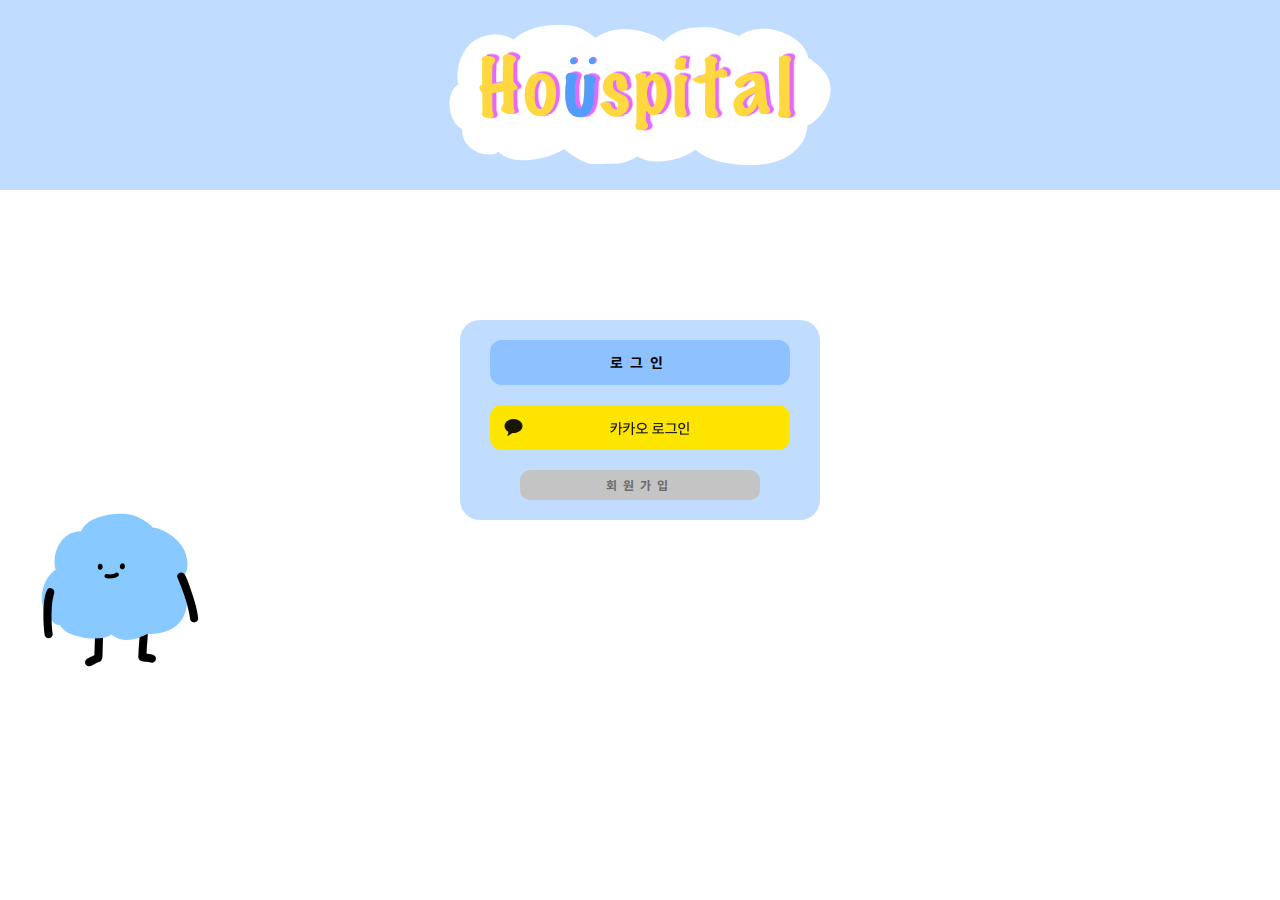
<file: index.html>
<!DOCTYPE html>
<html lang="ko">
<head>
    <meta charset="UTF-8">
    <title>Houspital</title>

    <link rel="preconnect" href="https://fonts.googleapis.com">
    <link rel="preconnect" href="https://fonts.gstatic.com" crossorigin>
    <link href="https://fonts.googleapis.com/css2?family=Noto+Sans+KR&display=swap" rel="stylesheet">
    
    <link rel="stylesheet" type="text/css" href="index.css">
</head>
<body>
    <!-- 상단부 기본 설정 ~ -->
    <div class="top"></div>
    <section class="frame">
        <section class="Sect_top"><div class="_top"><div class="banner"></div></div></section>
        <!-- ---------- ~ (<div> top ~ frame </selction>)--------------  -->
        <section class="ST">
            <section class="Sect_BT">
                <div><a class="BT_login" href="./login.html">로그인</a></div>
                <div><a class="BT_login_kakao" href="#"></a></div>
                <div><a class="BT_join" href="./join_private.html">회원가입</a></div>
            </section>
            <div class="pic" onclick="alert('Hello!\nHouspital is House + Hospital!!')"></div>
        </section>
    </section>
</body>
</html>
</file>
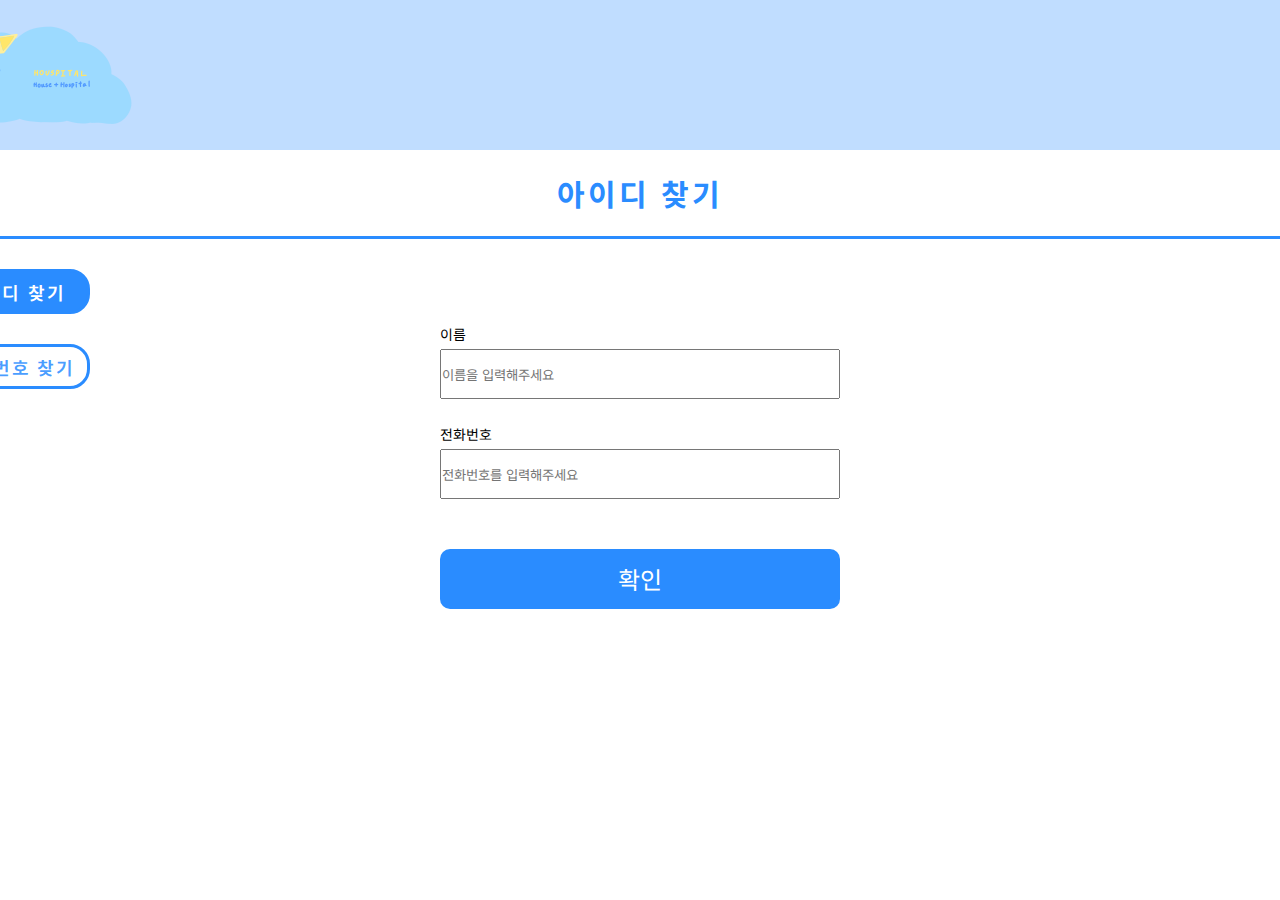
<file: findInfo_id.html>
<!DOCTYPE html>
<html lang="ko">
<head>
    <meta charset="UTF-8">
    <title>Houspital</title>

    <link rel="preconnect" href="https://fonts.googleapis.com">
    <link rel="preconnect" href="https://fonts.gstatic.com" crossorigin>
    <link href="https://fonts.googleapis.com/css2?family=Noto+Sans+KR&display=swap" rel="stylesheet">
    
    <link rel="stylesheet" type="text/css" href="findInfo_id.css">

    <script src="./JS_functions.js"></script>
</head>
<body>
   <!-- 상단부 기본 설정  -->
   <div class="top"></div>
   <section class="frame">
       <section class="Sect_top"><div class="_top"><a class="home" href="index.html"></a></div></section>
       <h2>아이디 찾기</h2>
       <div class="line"></div>
       <!-- ---------- ~ (<div> top ~ frame </selction>)--------------  -->
        <section class="ST">
            <section class="Sect_sideBt">
                <a class="idBt" href="./findInfo_id.html">아이디 찾기</a>
                <a class="pwBt" href="./findinfo_pw.html">비밀번호 찾기</a>
            </section>
             <form class="Sect_form" action="#">
                    <div class="inputName">
                        <p>이름</p>
                        <input type="text" name="inputName" id="inputName" placeholder="이름을 입력해주세요" 
                        onfocus="this.placeholder=''" onblur="this.placeholder='이름을 입력해주세요'">
                    </div>
                    <div class="inputNum">
                        <p>전화번호</p>
                       <input type="text" name="inputNum" id="inputNum" placeholder="전화번호를 입력해주세요" 
                       onfocus="this.placeholder=''" onblur="this.placeholder='전화번호를 입력해주세요'">
                   </div>
                   <div class="button"><input type="submit" name="submit" id="submit" value="확인" onclick="Find_id()"></div>
             </form>
        </section>
   </section>
</body>
</html>
</file>
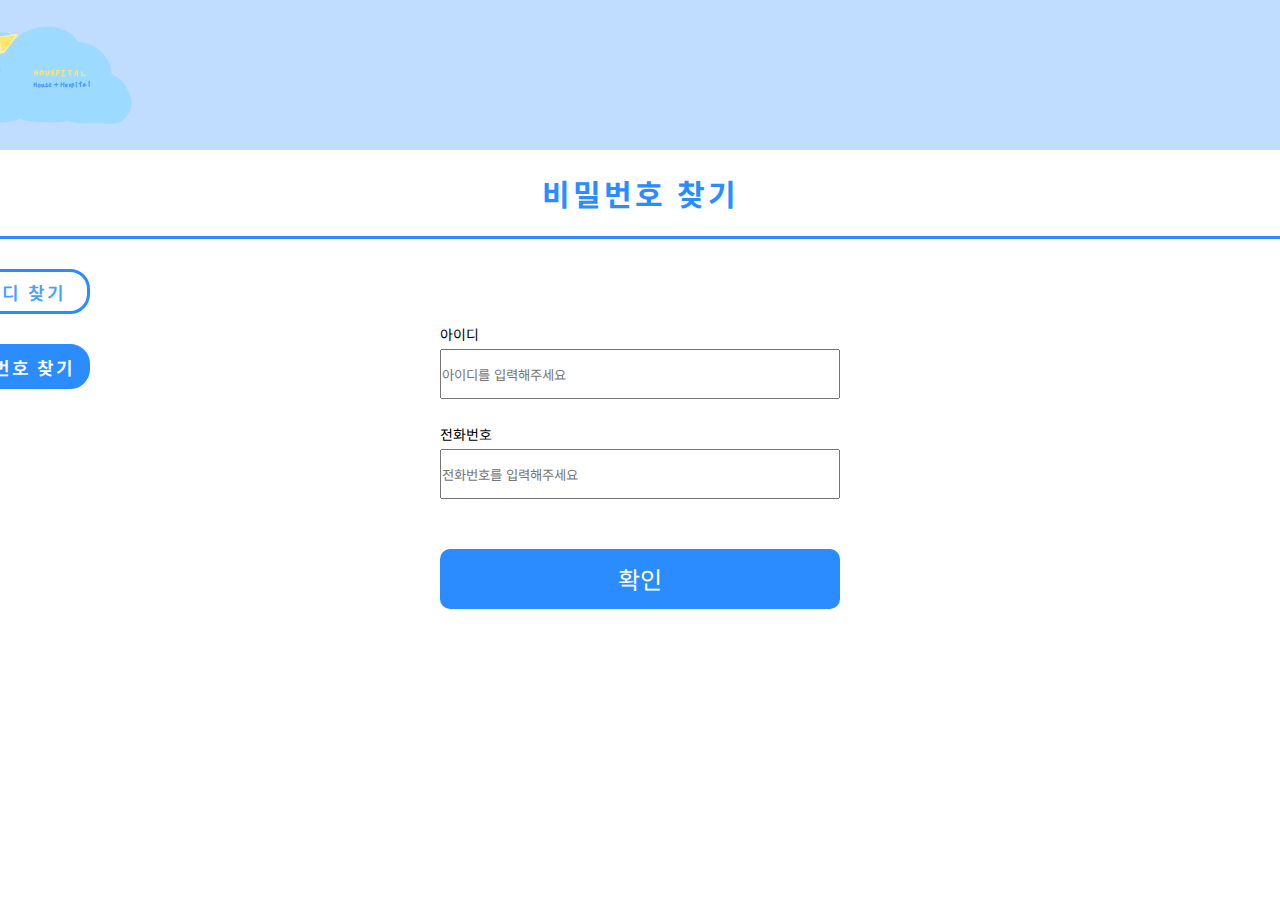
<file: findinfo_pw.html>
<!DOCTYPE html>
<html lang="ko">
<head>
    <meta charset="UTF-8">
    <title>Houspital</title>

    <link rel="preconnect" href="https://fonts.googleapis.com">
    <link rel="preconnect" href="https://fonts.gstatic.com" crossorigin>
    <link href="https://fonts.googleapis.com/css2?family=Noto+Sans+KR&display=swap" rel="stylesheet">
    
    <link rel="stylesheet" type="text/css" href="findinfo_pw.css">

    <script src="./JS_functions.js"></script>
</head>
<body>
   <!-- 상단부 기본 설정  -->
   <div class="top"></div>
   <section class="frame">
       <section class="Sect_top"><div class="_top"><a class="home" href="index.html"></a></div></section>
       <h2>비밀번호 찾기</h2>
       <div class="line"></div>
       <!-- ---------- ~ (<div> top ~ frame </selction>)--------------  -->
        <section class="ST">
            <section class="Sect_sideBt">
                <a class="idBt" href="./findInfo_id.html">아이디 찾기</a>
                <a class="pwBt" href="./findinfo_pw.html">비밀번호 찾기</a>
            </section>
             <form class="Sect_form" action="#">
                    <div class="inputid">
                        <p>아이디</p>
                        <input type="text" name="inputId" id="inputId" placeholder="아이디를 입력해주세요" 
                        onfocus="this.placeholder=''" onblur="this.placeholder='아이디를 입력해주세요'">
                    </div>
                    <div class="inputNum">
                        <p>전화번호</p>
                       <input type="text" name="inputNum" id="inputNum" placeholder="전화번호를 입력해주세요" 
                       onfocus="this.placeholder=''" onblur="this.placeholder='전화번호를 입력해주세요'">
                   </div>
                   <div class="button"><input type="submit" name="submit" id="submit" value="확인" onclick="Find_pw()"></div>
             </form>
        </section>
   </section>
</body>
</html>
</file>
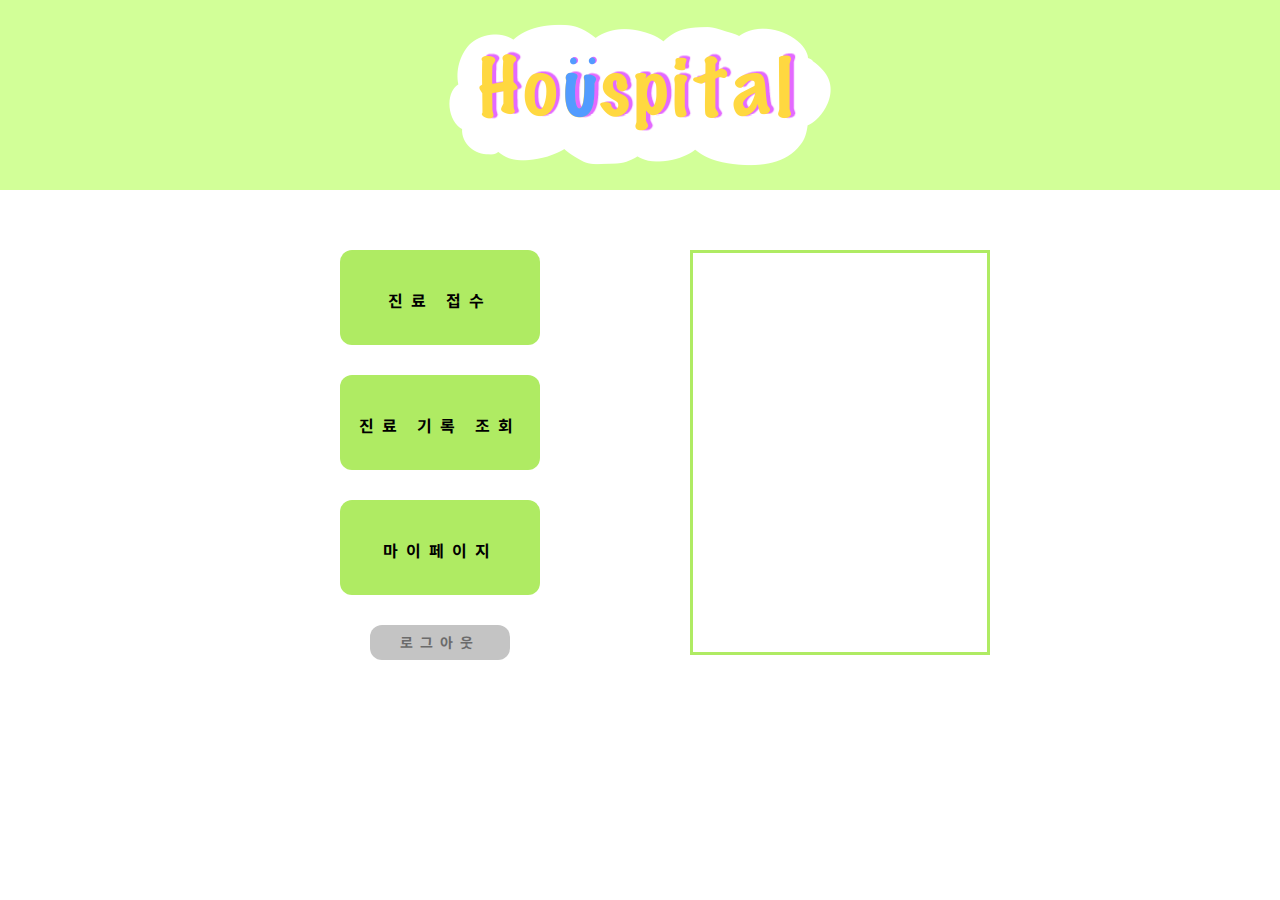
<file: hospital_main.html>
<!DOCTYPE html>
<html lang="ko">
<head>
    <meta charset="UTF-8">
    <title>Houspital</title>

    <link rel="preconnect" href="https://fonts.googleapis.com">
    <link rel="preconnect" href="https://fonts.gstatic.com" crossorigin>
    <link href="https://fonts.googleapis.com/css2?family=Noto+Sans+KR&display=swap" rel="stylesheet">
    
    <link rel="stylesheet" type="text/css" href="hospital_main.css">
</head>
<body>
    <!-- 상단부 기본 설정 ~ -->
    <div class="top"></div>
    <section class="frame">
        <section class="Sect_top">
            <div class="_top"><div class="banner"></div></div>
        </section>
        <!-- ---------- ~ (<div> top ~ frame </selction>)--------------  -->
        <section class="ST">
            <section class="Sect_BT">
                <div><div class="R"></div><a class="button" id="BT_recept" href="#">진료 접수</a></div>
                <div><div class="R"></div><a class="button" id="BT_record" href="#">진료 기록 조회</a></div>
                <div><div class="R"></div><a class="button" id="BT_mypage" href="./hospital_mypage.html">마이페이지</a></div>
                <div><a id="BT_logout" href="#">로그아웃</a></div>
            </section>
            <section class="Sect_list">
                <div id="list"></div>
            </section>
        </section>
    </section>
</body>
</html>
</file>
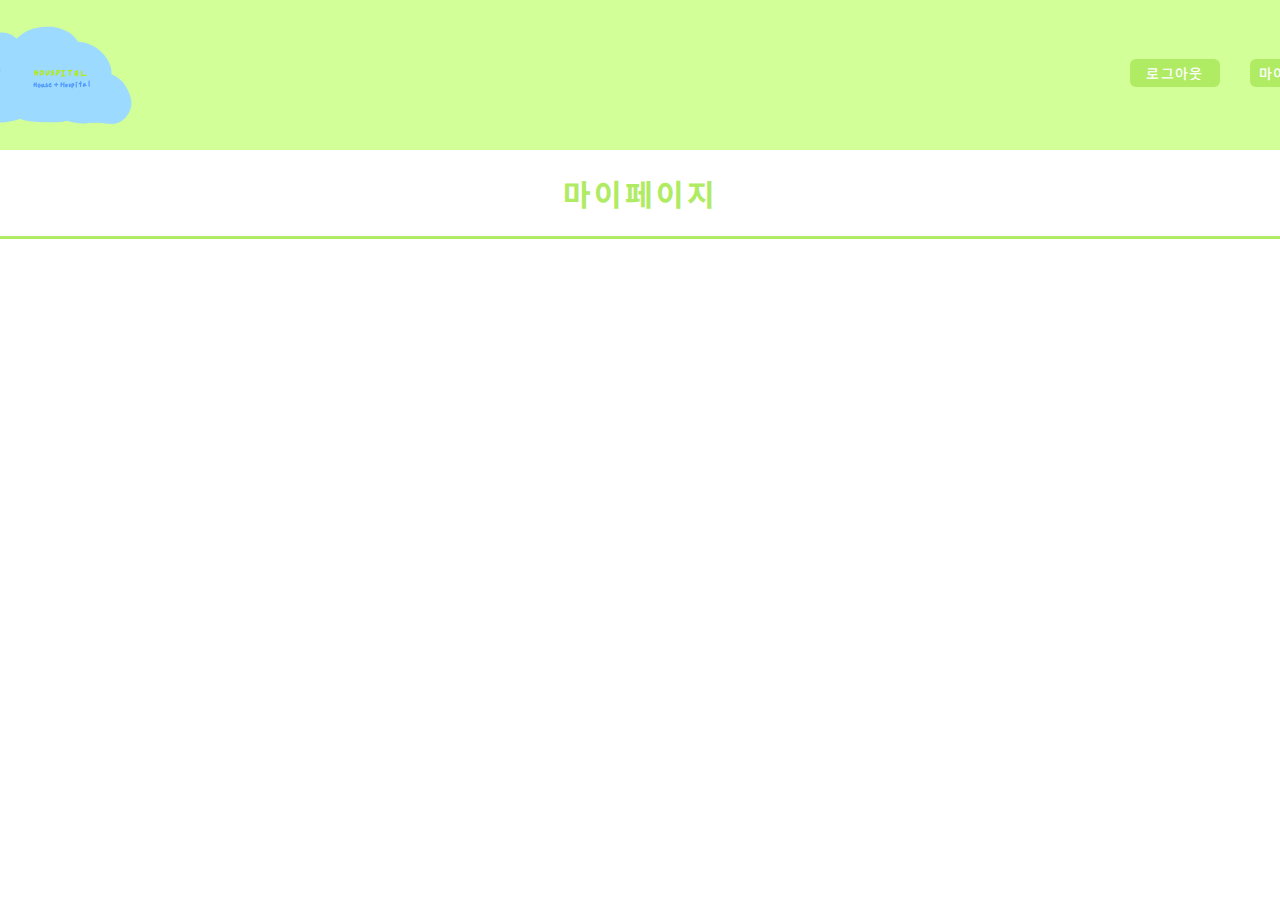
<file: hospital_mypage.html>
<!DOCTYPE html>
<html lang="ko">
<head>
    <meta charset="UTF-8">
    <title>Houspital</title>

    <link rel="preconnect" href="https://fonts.googleapis.com">
    <link rel="preconnect" href="https://fonts.gstatic.com" crossorigin>
    <link href="https://fonts.googleapis.com/css2?family=Noto+Sans+KR&display=swap" rel="stylesheet">
    
    <link rel="stylesheet" type="text/css" href="hospital_mypage.css">
</head>
<body>
   <!-- 상단부 기본 설정  -->
   <div class="top"></div>
   <section class="frame">
       <section class="Sect_top"><div class="_top"><a class="home" href="./hospital_main.html"></a></div></section>
       <section class="nav">
        <a href="#">로그아웃</a>
        <a href="./hospital_mypage.html">마이페이지</a>
    </section>
       <h3>마이페이지</h3>
       <div class="line"></div>
       <!-- ---------- ~ (<div> top ~ frame </selction>)--------------  -->
        <section class="ST">
            <!-- <section class="Sect_sideBt">
                <a class="idBt" href="./findInfo_id.html">아이디 찾기</a>
                <a class="pwBt" href="./findinfo_pw.html">비밀번호 찾기</a>
            </section>
             <form class="Sect_form" action="#">
                    <div class="inputid">
                        <p>아이디</p>
                        <input type="text" name="inputName" id="inputName" placeholder="아이디를 입력해주세요" 
                        onfocus="this.placeholder=''" onblur="this.placeholder='아이디를 입력해주세요'">
                    </div>
                    <div class="inputNum">
                        <p>전화번호</p>
                       <input type="text" name="inputNum" id="inputNum" placeholder="전화번호를 입력해주세요" 
                       onfocus="this.placeholder=''" onblur="this.placeholder='전화번호를 입력해주세요'">
                   </div>
                   <div class="button"><input type="submit" name="submit" id="submit" value="확인"></div>
             </form>
        </section> -->
   </section>
</body>
</html>
</file>
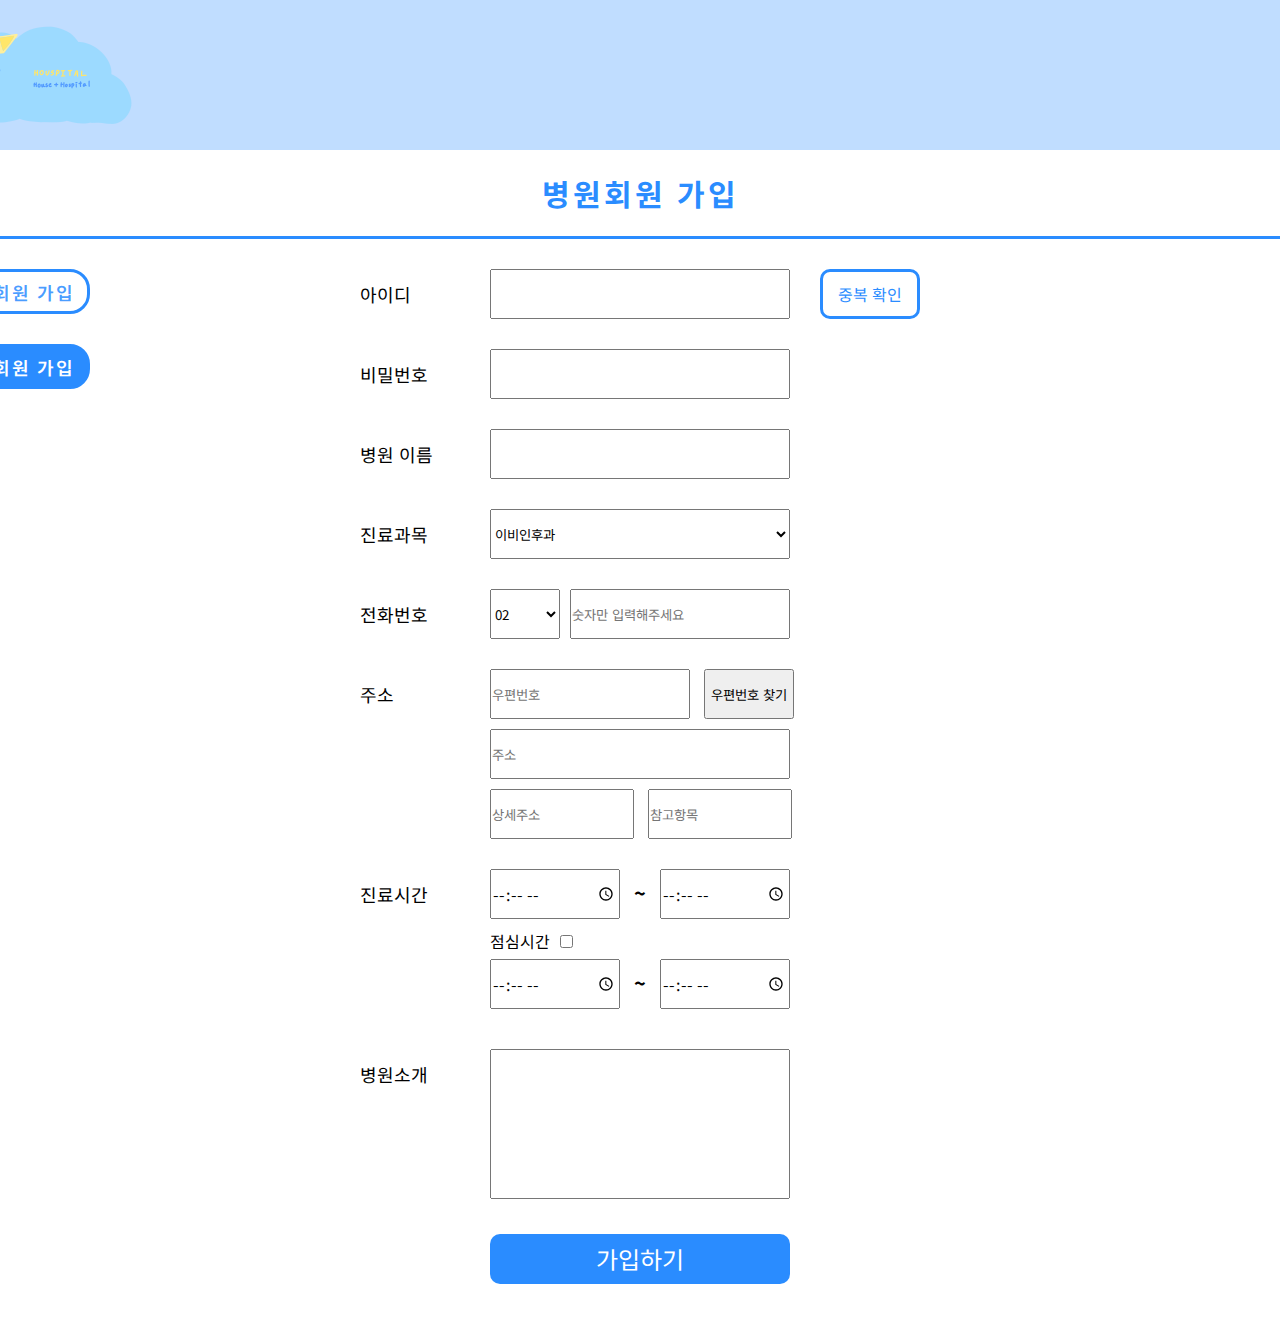
<file: join_hospital.html>
<!DOCTYPE html>
<html lang="ko">
<head>
    <meta charset="UTF-8">
    <title>Houspital</title>

    <link rel="preconnect" href="https://fonts.googleapis.com">
    <link rel="preconnect" href="https://fonts.gstatic.com" crossorigin>
    <link href="https://fonts.googleapis.com/css2?family=Noto+Sans+KR&display=swap" rel="stylesheet">

    <link rel="stylesheet" type="text/css" href="join_hospital.css">

    <script src="https://ajax.googleapis.com/ajax/libs/jquery/3.6.0/jquery.min.js"></script>
    <script src="//t1.daumcdn.net/mapjsapi/bundle/postcode/prod/postcode.v2.js"></script>
    <script src="./JS_manageInput.js"></script>
    <script src="./JS_functions.js"></script>
</head>
<body>
   <!-- 상단부 기본 설정  -->
   <div class="top"></div>
   <section class="frame">
    <section class="Sect_top"><div class="_top"><a class="home" href="index.html"></a></div></section>
       <h2>병원회원 가입</h2>
       <div class="line"></div>
       <!-- ---------- ~ (<div> top ~ frame </selction>)--------------  -->
       <section class="ST">
           <section class="Sect_sideBt">
               <a class="privateBt" href="./join_private.html">개인회원 가입</a>
               <a class="hospitalBt" href="./join_hospital.html">병원회원 가입</a>
           </section>
            <form class="Sect_form" action="#">
                <div class="id">
                    <p>아이디</p>
                    <input type="text" name="id" id="id">
                    <input type="button" name="button" id="button" value="중복 확인" onclick="confirmID()">
                </div>
                <div class="pw"><p>비밀번호</p><input type="text" name="pw" id="pw"></div>
                <div class="name"><p>병원 이름</p><input type="text" name="name" id="name"></div>
                <div class="subject">
                    <p>진료과목</p>
                    <select id="subject">
                        <option value="ENT">이비인후과</option>
                        <option value="EY">안과</option>
                        <option value="NU">신경정신과</option>
                        <option value="FM">가정의학과</option>
                        <option value="UR">비뇨기과</option>
                        <option value="MG">내과</option>
                        <option value="OB_GY">산부인과</option>
                        <option value="PD">소아과</option>
                        <option value="DR">피부과</option>
                        <option value="OS">정형외과</option>
                    </select>
            </div>
                <div class="num">
                    <p>전화번호</p>
                    <span>
                        <select id="area_code">
                            <option value="02">02</option>
                            <option value="051">051</option>
                            <option value="053">053</option>
                            <option value="032">032</option>
                            <option value="062">062</option>
                            <option value="042">042</option>
                            <option value="052">052</option>
                            <option value="044">044</option>
                            <option value="031">031</option>
                            <option value="033">033</option>
                            <option value="043">043</option>
                            <option value="041">041</option>
                            <option value="063">063</option>
                            <option value="061">061</option>
                            <option value="054">054</option>
                            <option value="055">055</option>
                            <option value="064">064</option>
                        </select>
                        <input type="text" name="num" id="num" placeholder="숫자만 입력해주세요" maxlength="8">
                    </span>
                </div>
                <div class="address">
                    <p>주소</p>
                    <section>
                        <div class="add1">
                            <input type="text" id="postcode" placeholder="우편번호">
                            <input type="button" onclick="execDaumPostcode()" value="우편번호 찾기">
                        </div>
                        <div class="add2"><input type="text" id="address" placeholder="주소"></div>
                        <div class="add3">
                            <input type="text" id="detail" placeholder="상세주소">
                            <input type="text" id="extra" placeholder="참고항목">
                        </div>
                    </section>
                </div>
                <div class="time">
                    <p>진료시간</p>
                    <div class="runningT"><input type="time" id="start"><p>~</p><input type="time" id="end"></div>
                    <div class="lunchT">
                        <div class="haveLT">
                            <label for="haveLT">점심시간</label><input type="checkbox" id="haveLT">
                        </div>
                        <div class="inputLT">
                            <input type="time" id="Lstart"><p>~</p><input type="time" id="Lend">
                        </div>
                    </div>
                </div>
                <div class="info">
                    <p>병원소개</p><section class="Sect_info"><textarea id="info" rows="5" cols="33"></textarea></section>
                </div>
                <div class="submit"><input type="submit" name="submit" id="submit" value="가입하기"></div>
            </form>
       </section>
   </section>
</body>
</html>
</file>
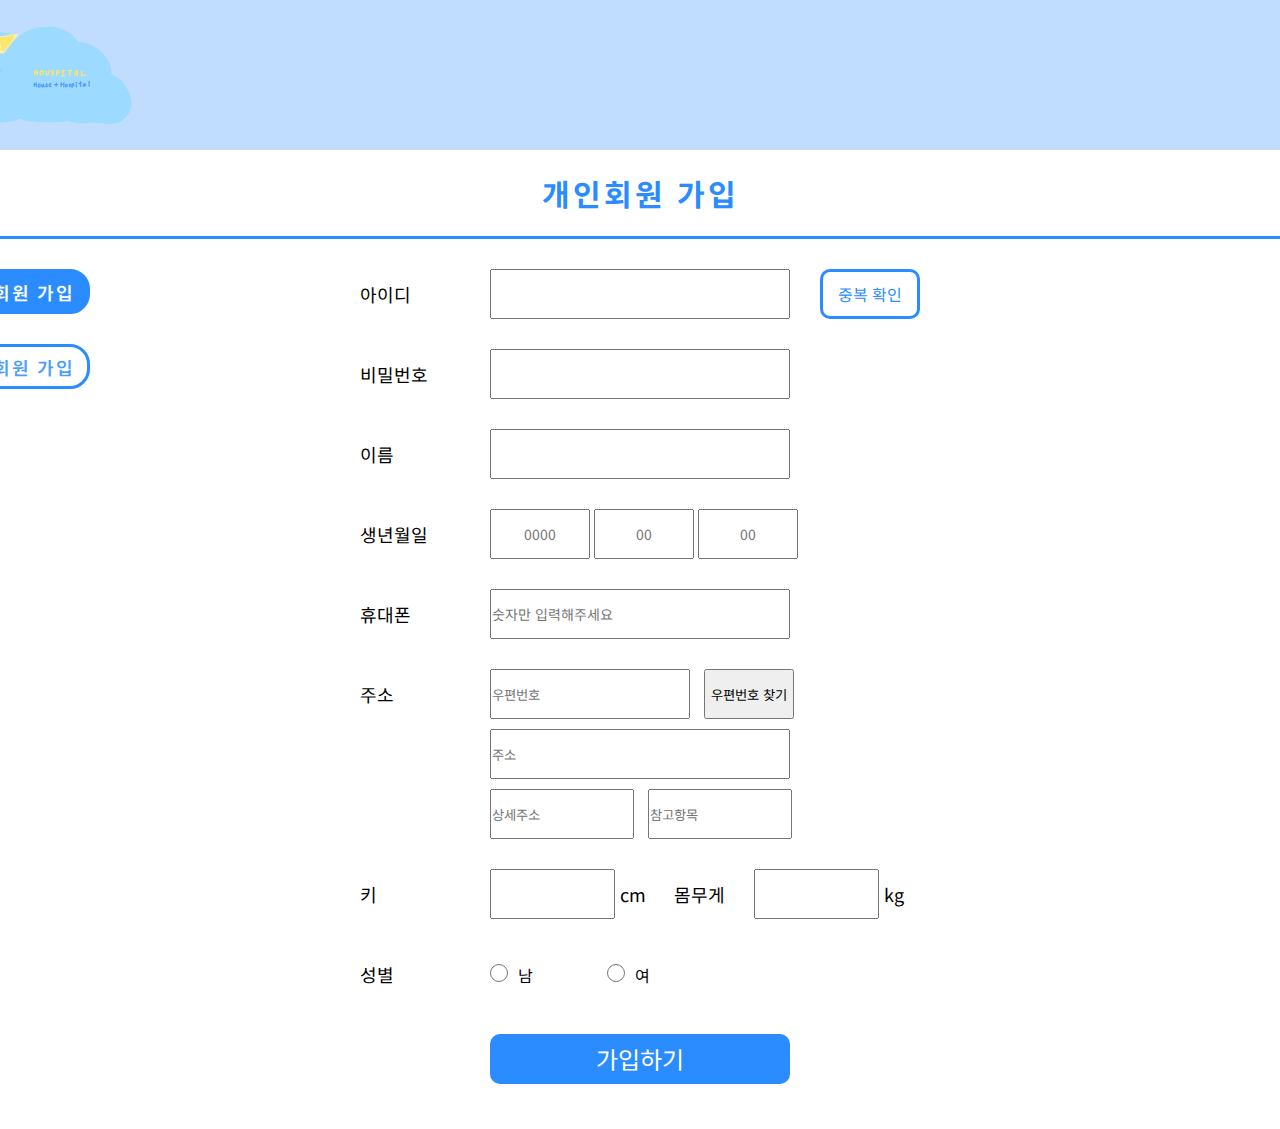
<file: join_private.html>
<!DOCTYPE html>
<html lang="ko">
<head>
    <meta charset="UTF-8">
    <title>Houspital</title>

    <link rel="preconnect" href="https://fonts.googleapis.com">
    <link rel="preconnect" href="https://fonts.gstatic.com" crossorigin>
    <link href="https://fonts.googleapis.com/css2?family=Noto+Sans+KR&display=swap" rel="stylesheet">

    <link rel="stylesheet" type="text/css" href="join_private.css">

    <script src="https://ajax.googleapis.com/ajax/libs/jquery/3.6.0/jquery.min.js"></script>
    <script src="//t1.daumcdn.net/mapjsapi/bundle/postcode/prod/postcode.v2.js"></script>
    <script src="./JS_manageInput.js"></script>
    <script src="./JS_functions.js"></script>
</head>
<body>
   <!-- 상단부 기본 설정  -->
   <div class="top"></div>
   <section class="frame">
    <section class="Sect_top"><div class="_top"><a class="home" href="index.html"></a></div></section>
       <h2>개인회원 가입</h2>
       <div class="line"></div>
       <!-- ---------- ~ (<div> top ~ frame </selction>)--------------  -->
       <section class="ST">
           <section class="Sect_sideBt">
               <a class="privateBt" href="./join_private.html">개인회원 가입</a>
               <a class="hospitalBt" href="./join_hospital.html">병원회원 가입</a>
           </section>
            <form class="Sect_form" action="/register" method="post">
                <div class="id">
                    <p>아이디</p>
                    <input type="text" name="id" id="id">
                    <input type="button" name="button" id="button" value="중복 확인" onclick="confirmID()">
                </div>
                <div class="pw"><p>비밀번호</p><input type="text" name="pw" id="pw"></div>
                <div class="name"><p>이름</p><input type="text" name="name" id="name"></div>
                <div class="date">
                    <p>생년월일</p>
                    <input type="text" id="year" placeholder="0000" maxlength="4">
                    <input type="text" id="month" placeholder="00" maxlength="2">
                    <input type="text" id="day" placeholder="00" maxlength="2">
                </div>
                </div>
                <div class="num"><p>휴대폰</p><input type="text" name="num" id="num" placeholder="숫자만 입력해주세요" maxlength="11"></div>
                <div class="address">
                    <p>주소</p>
                    <section>
                        <div class="add1">
                            <input type="text" id="postcode" placeholder="우편번호">
                            <input type="button" onclick="execDaumPostcode()" value="우편번호 찾기">
                        </div>
                        <div class="add2"><input type="text" id="address" placeholder="주소"></div>
                        <div class="add3">
                            <input type="text" id="detail" placeholder="상세주소">
                            <input type="text" id="extra" placeholder="참고항목">
                        </div>
                    </section>
                </div>
                <div class="physical">
                    <div class="height"><p>키</p><input type="text" name="height" id="height"><p class="unit">cm</p></div>
                    <div class="weight"><p>몸무게</p><input type="text" name="weight" id="weight"> <p class="unit">kg</p></div>
                </div>
                <div class="gender">
                    <p>성별</p>
                    <div class="men"><input type="radio" name="gender" id="men" value="men"><label for="men">남</label></div>
                    <div class="wemen"><input type="radio" name="gender" id="wemen" value="wemen"><label for="wemen">여</label></div>
                </div>
                <div class="submit"><input type="submit" name="submit" id="submit" value="가입하기"></div>
            </form>
       </section>
   </section>
</body>
</html>
</file>
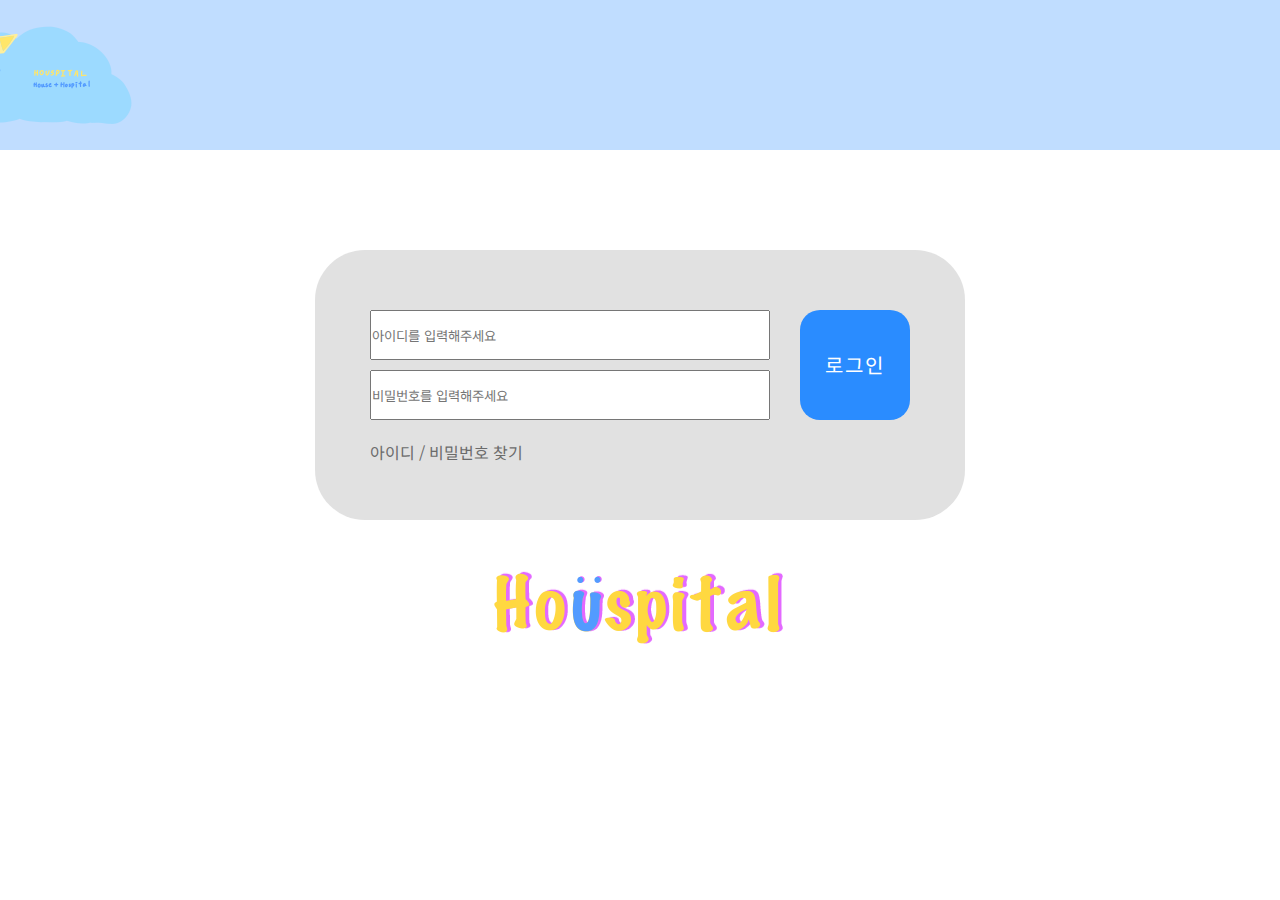
<file: login.html>
<!DOCTYPE html>
<html lang="ko">
<head>
    <meta charset="UTF-8">
    <title>Houspital</title>

    <link rel="preconnect" href="https://fonts.googleapis.com">
    <link rel="preconnect" href="https://fonts.gstatic.com" crossorigin>
    <link href="https://fonts.googleapis.com/css2?family=Noto+Sans+KR&display=swap" rel="stylesheet">
    
    <link rel="stylesheet" type="text/css" href="login.css">

    <script src="./JS_functions.js"></script>
</head>
<body>
    <!-- 상단부 기본 설정 ~ -->
    <div class="top"></div>
    <section class="frame">
        <section class="Sect_top"><div class="_top"><a class="home" href="index.html"></a></div></section>
        <!-- ---------- ~ (<div> top ~ frame </selction>)--------------  -->
        <section class="BG">
            <section class="ST">
            <form action="#">
                <section class="Sect_login">
                    <section class="Sect_input">
                        <input name="id" id="id" type="text" placeholder="아이디를 입력해주세요" 
                                onfocus="this.placeholder=''" onblur="this.placeholder='아이디를 입력해주세요'">
                        <input name="pw" id="pw" type="password" placeholder="비밀번호를 입력해주세요"
                                onfocus="this.placeholder=''" onblur="this.placeholder='비밀번호를 입력해주세요'"> 
                    </section>
                    <button id="login" onclick="Login()">로그인</button>
                    <p id="alert" class="account"> </p>
                </section>
            </form>
            <a class="findD" href="findInfo_id.html">아이디 / 비밀번호 찾기</a>
            </section>
        </section>
        <div class="logo"></div>
    </section>
</body>
</html>
</file>
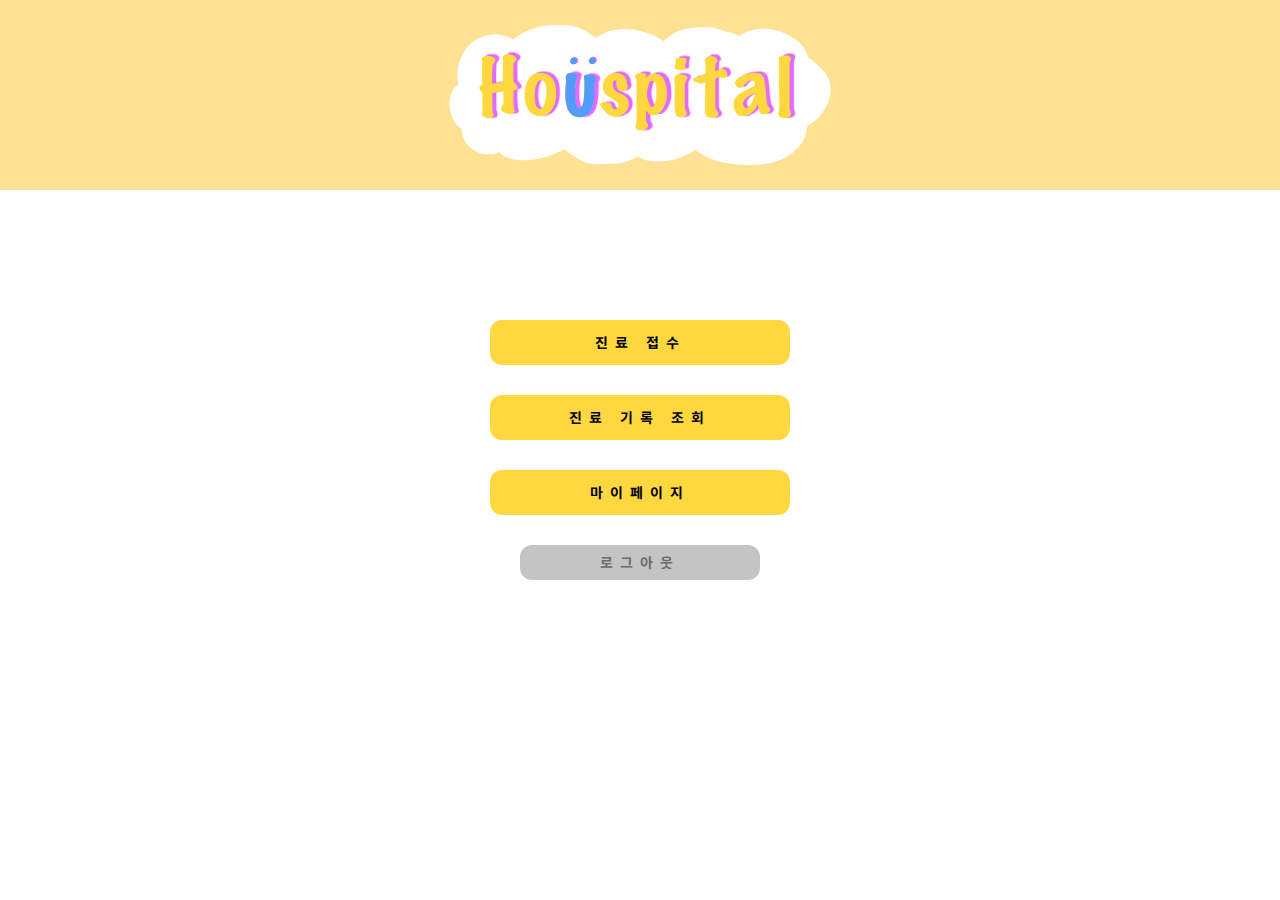
<file: private_main.html>
<!DOCTYPE html>
<html lang="ko">
<head>
    <meta charset="UTF-8">
    <title>Houspital</title>

    <link rel="preconnect" href="https://fonts.googleapis.com">
    <link rel="preconnect" href="https://fonts.gstatic.com" crossorigin>
    <link href="https://fonts.googleapis.com/css2?family=Noto+Sans+KR&display=swap" rel="stylesheet">
    
    <link rel="stylesheet" type="text/css" href="private_main.css">
</head>
<body>
    <!-- 상단부 기본 설정 ~ -->
    <div class="top"></div>
    <section class="frame">
        <section class="Sect_top">
            <div class="_top"><div class="banner"></div></div>
        </section>
        <!-- ---------- ~ (<div> top ~ frame </selction>)--------------  -->
        <section class="ST">
            <section class="Sect_BT">
                <div><div class="R"></div><a class="button" id="BT_recept" href="./private_recept.html">진료 접수</a></div>
                <div><div class="R"></div><a class="button" id="BT_record" href="#">진료 기록 조회</a></div>
                <div><div class="R"></div><a class="button" id="BT_mypage" href="./private_mypage.html">마이페이지</a></div>
                <div><a id="BT_logout" href="#">로그아웃</a></div>
            </section>
        </section>
    </section>
</body>
</html>
</file>
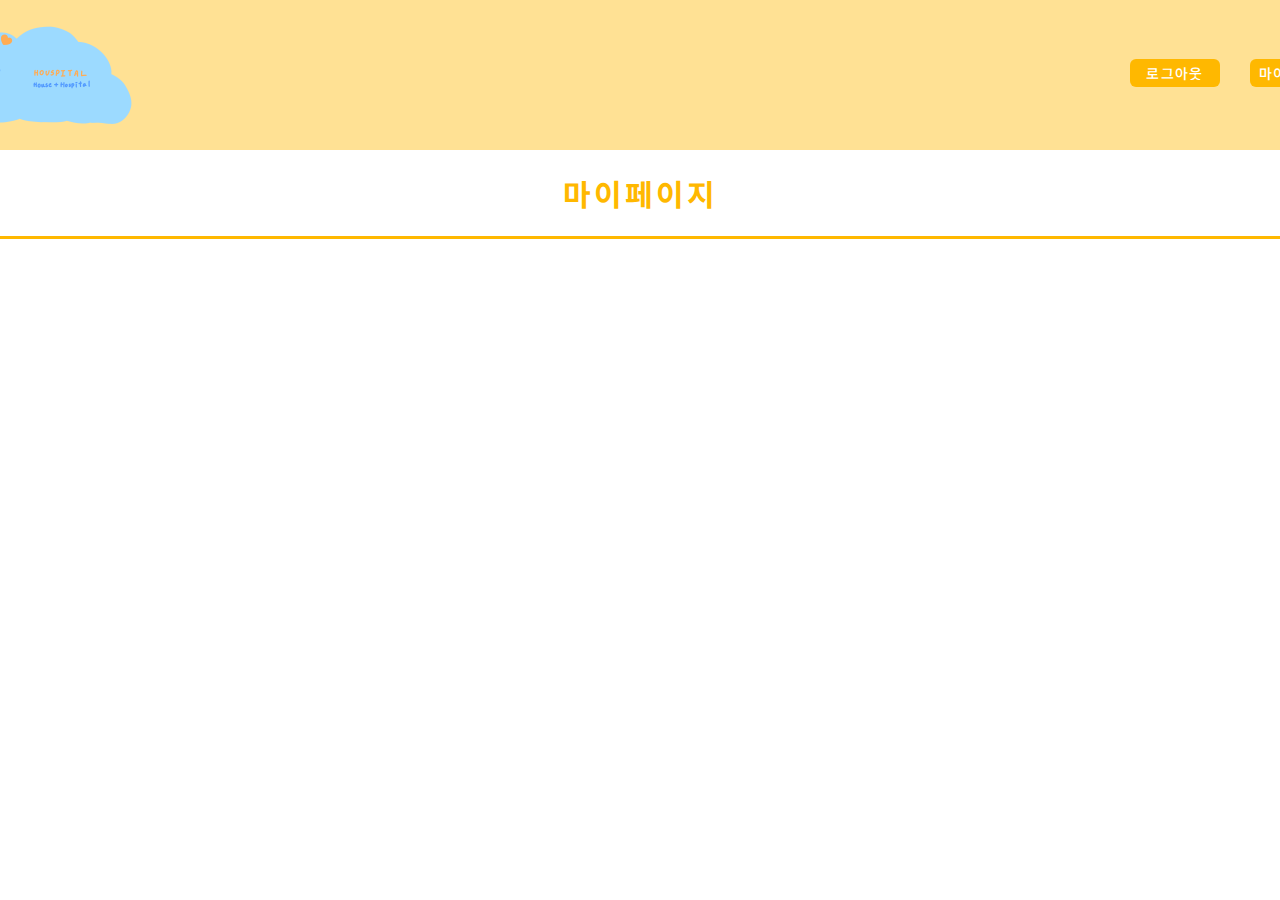
<file: private_mypage.html>
<!DOCTYPE html>
<html lang="ko">
<head>
    <meta charset="UTF-8">
    <title>Houspital</title>

    <link rel="preconnect" href="https://fonts.googleapis.com">
    <link rel="preconnect" href="https://fonts.gstatic.com" crossorigin>
    <link href="https://fonts.googleapis.com/css2?family=Noto+Sans+KR&display=swap" rel="stylesheet">
    
    <link rel="stylesheet" type="text/css" href="private_mypage.css">
</head>
<body>
   <!-- 상단부 기본 설정  -->
   <div class="top"></div>
   <section class="frame">
       <section class="Sect_top"><div class="_top"><a class="home" href="./private_main.html"></a></div></section>
       <section class="nav">
        <a href="#">로그아웃</a>
        <a href="./private_mypage.html">마이페이지</a>
    </section>
       <h3>마이페이지</h3>
       <div class="line"></div>
       <!-- ---------- ~ (<div> top ~ frame </selction>)--------------  -->
        <section class="ST">
            <!-- <section class="Sect_sideBt">
                <a class="idBt" href="./findInfo_id.html">아이디 찾기</a>
                <a class="pwBt" href="./findinfo_pw.html">비밀번호 찾기</a>
            </section>
             <form class="Sect_form" action="#">
                    <div class="inputid">
                        <p>아이디</p>
                        <input type="text" name="inputName" id="inputName" placeholder="아이디를 입력해주세요" 
                        onfocus="this.placeholder=''" onblur="this.placeholder='아이디를 입력해주세요'">
                    </div>
                    <div class="inputNum">
                        <p>전화번호</p>
                       <input type="text" name="inputNum" id="inputNum" placeholder="전화번호를 입력해주세요" 
                       onfocus="this.placeholder=''" onblur="this.placeholder='전화번호를 입력해주세요'">
                   </div>
                   <div class="button"><input type="submit" name="submit" id="submit" value="확인"></div>
             </form>
        </section> -->
   </section>
</body>
</html>
</file>
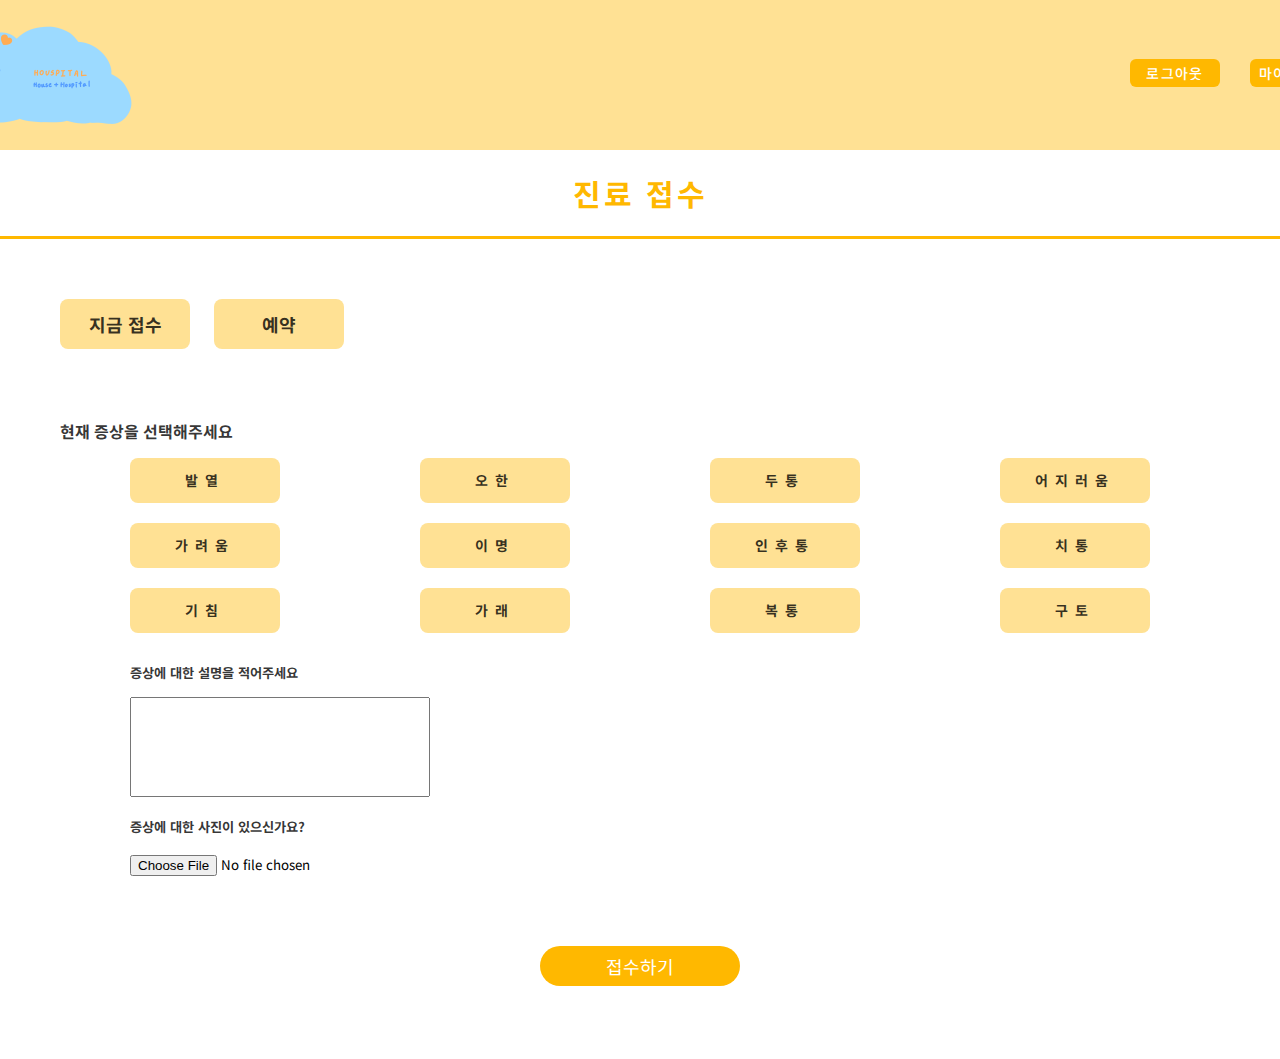
<file: private_recept.html>
<!DOCTYPE html>
<html lang="ko">
<head>
    <meta charset="UTF-8">
    <title>Houspital</title>

    <link rel="preconnect" href="https://fonts.googleapis.com">
    <link rel="preconnect" href="https://fonts.gstatic.com" crossorigin>
    <link href="https://fonts.googleapis.com/css2?family=Noto+Sans+KR&display=swap" rel="stylesheet">
    
    <link rel="stylesheet" type="text/css" href="private_recept.css">

</head>
<body>
    <!-- 상단부 기본 설정 ~ -->
    <div class="top"></div>
   <section class="frame">
    <section class="Sect_top">
        <div class="_top"><a class="home" href="./private_main.html"></a></div>
        <section class="nav">
            <a href="#">로그아웃</a>
            <a href="#">마이페이지</a>
        </section>
    </section>
       <h3>진료 접수</h3>
       <div class="line"></div>
        <!-- ---------- ~ (<div> top ~ frame </selction>)--------------  -->
            <section class="ST">
                <form action="#">
                    <div class="part" id="when">
                        <input type="radio" name="when" id="now"><label for="now">지금 접수</label>
                        <input type="radio" name="when" id="reserve"><label for="reserve">예약</label>
                        <div class="Rtime">
                            <label for="Rtime">예약 시간을 선택해주세요</label>
                            <input type="time" id="Rtime">
                        </div>
                    </div>
                    <div class="part" id="symptom">
                        <h4>현재 증상을 선택해주세요</h4>
                        <div><ul>
                            <li>
                                <input type="checkbox" name="symptom" id="fever" value="fever"><label for="fever">발열</label>
                                <input type="checkbox" name="symptom" id="chills" value="chills"><label for="chills">오한</label>
                                <input type="checkbox" name="symptom" id="headache" value="headache"><label for="headache">두통</label>
                                <input type="checkbox" name="symptom" id="dizziness" value="dizziness"><label for="dizziness">어지러움</label>
                            </li>
                            <li>
                                <input type="checkbox" name="symptom" id="itching" value="itching"><label for="itching">가려움</label>
                                <input type="checkbox" name="symptom" id="tinnitus" value="tinnitus"><label for="tinnitus">이명</label>
                                <input type="checkbox" name="symptom" id="soreThroat" value="soreThroat"><label for="soreThroat">인후통</label>
                                <input type="checkbox" name="symptom" id="toothache" value="toothache"><label for="toothache">치통</label>
                            </li>
                            <li>
                                <input type="checkbox" name="symptom" id="cough" value="cough"><label for="cough">기침</label>
                                <input type="checkbox" name="symptom" id="phlegm" value="phlegm"><label for="phlegm">가래</label>
                                <input type="checkbox" name="symptom" id="stomachache" value="stomachache"><label for="stomachache">복통</label>
                                <input type="checkbox" name="symptom" id="vomiting" value="vomiting"><label for="vomiting">구토</label>
                            </li>
                            </ul></div>
                        <div class="addtional">
                            <h5>증상에 대한 설명을 적어주세요</h5>
                            <textarea id="text" rows="5" cols="33"></textarea>
                            <h5>증상에 대한 사진이 있으신가요?</h5>
                            <input type="file" id="pic" accept=".jpeg, .jpg, .png, .gif">
                        </div>
                    </div>
                    <input type="submit" name="submit" id="submit" value="접수하기">
                </form>
            </section>
    </section>
</body>
</html>
</file>
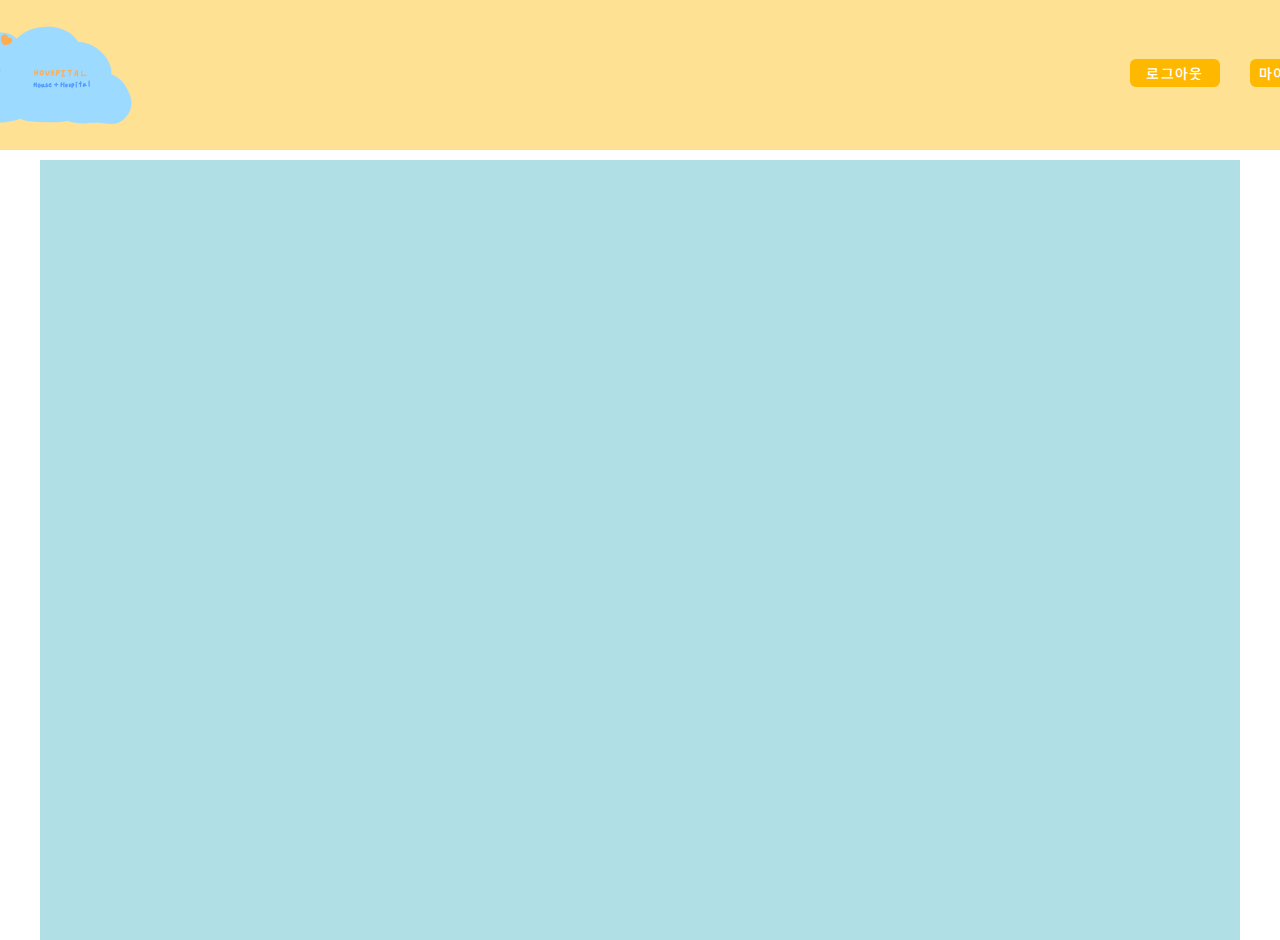
<file: private_recept_HList.html>
<!DOCTYPE html>
<html lang="ko">
<head>
    <meta charset="UTF-8">
    <title>Houspital</title>

    <link rel="preconnect" href="https://fonts.googleapis.com">
    <link rel="preconnect" href="https://fonts.gstatic.com" crossorigin>
    <link href="https://fonts.googleapis.com/css2?family=Noto+Sans+KR&display=swap" rel="stylesheet">
    
    <link rel="stylesheet" type="text/css" href="private_recept_HList.css">

</head>
<body>
    <!-- 상단부 기본 설정 ~ -->
    <div class="top"></div>
   <section class="frame">
    <section class="Sect_top">
        <div class="_top"><a class="home" href="./private_main.html"></a></div>
        <section class="nav">
            <a href="#">로그아웃</a>
            <a href="#">마이페이지</a>
        </section>
    </section>
        <!-- ---------- ~ (<div> top ~ frame </selction>)--------------  -->
            <section class="ST">
                
                
            </section>
    </section>
</body>
</html>
</file>
<file: index.css>
/* 기본 설정 */
* {
    font-family: 'Noto Sans KR', sans-serif;
    color: black;
    box-sizing: border-box;
    margin: 0px;
    padding: 0px;
    list-style: none;
    text-decoration: none;
    border-collapse: collapse;
}

body {
    background-color: white;
}

.frame {
    position: absolute;
    width: 1440px;
    height: auto;
    left: 50%;
    transform: translateX(-50%);
    /* background-color: black; */
}


    /* 상단부 */
.top {
    position: absolute;
    width: 100%;
    height: 190px;
    background: #C0DDFF;
}
._top {
    width: 100%;
    height: 190px;
    background: #C0DDFF;
}

.banner {
    position: absolute;
    width: 400px;
    height: 150px;
    left: 50%;
    transform: translateX(-50%);
    top: 20px;
    background: url("Pic_banner_noBar_400x150.png");
}

/*bottom*/

.ST {
    position: relative;
    width: 100%;
    height: auto;
}

.Sect_BT {
    position: absolute;
    width: 360px;
    height: 200px;
    margin-top: 130px;
    left: 50%;
    transform: translateX(-50%);
    background-color: #C0DDFF;
    border-radius: 20px;
}

.BT_login_kakao, .BT_login {
    position: absolute;
    width: 300px;
    height: 45px;
    top: 20px;
    left: 50%;
    transform: translateX(-50%);
    background-color: #8DC1FF;
    border-radius: 12px;

    text-align: center;
    line-height: 45px;
    font-size: 14px;
    font-weight: bold;
    letter-spacing: 0.5em;
}

.BT_login_kakao {
    top: 85px;
    background: url("Pic_kakao_login_medium_wide.png");
}

.BT_join {
    position: absolute;
    width: calc(300px*0.8);
    height: 30px;
    top: 150px;
    left: 50%;
    transform: translateX(-50%);
    background: #C4C4C4;
    border-radius: 10px;

    text-align: center;
    line-height: 30px;
    font-size: 12px;
    font-weight: bold;
    letter-spacing: 0.5em;
    color: #6B6B6B;
}

.pic {
    position: absolute;
    width: 200px;
    height: 200px;
    top: 300px;
    left: 100px;
    background: url("Pic_Gurumi_default_200x200.png") no-repeat;
    cursor: pointer;
}
.pic:hover {
    background: url("Pic_Gurumi_hover200x200.png");
}
</file>
<file: findInfo_id.css>
/* 기본 설정 */
* {
    font-family: 'Noto Sans KR', sans-serif;
    color: black;
    box-sizing: border-box;
    margin: 0px;
    padding: 0px;
    list-style: none;
    text-decoration: none;
    border-collapse: collapse;
}

body {
    background-color: white;
}

.frame {
    position: absolute;
    width: 1440px;
    height: auto;
    left: 50%;
    transform: translateX(-50%);
    /* background-color: black; */
}


    /* 상단부 */
    .top {
        position: absolute;
        width: 100%;
        height: 150px;
        background: #C0DDFF;
    }
    ._top {
        width: 100%;
        height: 150px;
        background: #C0DDFF;
    }
    
    .home {
        position: absolute;
        left: 20px;
        top: 25px;
        width: 200px;
        height: 100px;
        background: url("Pic_homeicon_200x100.png");
    }

    /* 페이지 제목 */
h2 {
    position: relative;
    width: auto;
    height: auto;
    margin-top:20px;
    left: 50%;
    transform: translateX(-50%);

    text-align: center;
    font-size: 30px;
    line-height: 46px;
    letter-spacing: 0.1em;
    color: #2A8CFF;
}

.line {
    position: relative;
    width: 100%;
    height: 3px;
    margin-top: 20px;
    margin-bottom: 30px;
    background-color: #2A8CFF;
}

/* bottom section*/
.ST {
    position: relative;
    width: 100%;
    height: 480px;
    /* background-color: aqua; */
}

    /* side botton section */
.Sect_sideBt {
    position: relative;
    float: left;
    width: 150px;
    left: 20px;
}
.Sect_sideBt> a {
    display: block;
    width: 100%;
    height: 45px;
    left: 0;
    margin-bottom: 30px;
    border-radius: 20px;
    background: white;
    border: 3px solid #2A8CFF;

    text-align: center;
    font-size: 18px;
    font-weight: 600;
    line-height: 40px;
    letter-spacing: 0.1em;
    color: rgba(42, 140, 255, 0.85);
}
.Sect_sideBt> .idBt {
    background-color: #2A8CFF;
    color: white;
}

    /* input section */
.Sect_form {
    position: absolute;
    width: 400px;
    top: 50px;
    left: 50%;
    transform: translateX(-50%);
    /* background: palevioletred; */
}

.Sect_form> div {
    width: 400px;
    height: 80px;
    margin-bottom: 20px;
    /* background-color: red; */
}

.Sect_form> div> p {
    height: 30px;
    font-size: 14px;
    line-height: 30px;
}

.Sect_form> div> input {
    width: 100%;
    height: 50px;
}

.Sect_form> .button> input {
    position: relative;
    height: 60px;
    margin-top: 30px;
    background: #2A8CFF;
    border-radius: 10px;
    border: none;
    cursor: pointer;

    color: white;
    font-size: 24px;
    line-height: 60px;
}
</file>
<file: findinfo_pw.css>
/* 기본 설정 */
* {
    font-family: 'Noto Sans KR', sans-serif;
    color: black;
    box-sizing: border-box;
    margin: 0px;
    padding: 0px;
    list-style: none;
    text-decoration: none;
    border-collapse: collapse;
}

body {
    background-color: white;
}

.frame {
    position: absolute;
    width: 1440px;
    height: auto;
    left: 50%;
    transform: translateX(-50%);
    /* background-color: black; */
}


    /* 상단부 */
    .top {
        position: absolute;
        width: 100%;
        height: 150px;
        background: #C0DDFF;
    }
    ._top {
        width: 100%;
        height: 150px;
        background: #C0DDFF;
    }
    
    .home {
        position: absolute;
        left: 20px;
        top: 25px;
        width: 200px;
        height: 100px;
        background: url("Pic_homeicon_200x100.png");
    }

    /* 페이지 제목 */
h2 {
    position: relative;
    width: auto;
    height: auto;
    margin-top:20px;
    left: 50%;
    transform: translateX(-50%);

    text-align: center;
    font-size: 30px;
    line-height: 46px;
    letter-spacing: 0.1em;
    color: #2A8CFF;
}

.line {
    position: relative;
    width: 100%;
    height: 3px;
    margin-top: 20px;
    margin-bottom: 30px;
    background-color: #2A8CFF;
}

/* bottom section*/
.ST {
    position: relative;
    width: 100%;
    height: 480px;
    /* background-color: aqua; */
}

    /* side botton section */
.Sect_sideBt {
    position: relative;
    float: left;
    width: 150px;
    left: 20px;
}
.Sect_sideBt> a {
    display: block;
    width: 100%;
    height: 45px;
    left: 0;
    margin-bottom: 30px;
    border-radius: 20px;
    background: white;
    border: 3px solid #2A8CFF;

    text-align: center;
    font-size: 18px;
    font-weight: 600;
    line-height: 40px;
    letter-spacing: 0.1em;
    color: rgba(42, 140, 255, 0.85);
}
.Sect_sideBt> .pwBt {
    background-color: #2A8CFF;
    color: white;
}

    /* input section */
.Sect_form {
    position: absolute;
    width: 400px;
    top: 50px;
    left: 50%;
    transform: translateX(-50%);
    /* background: palevioletred; */
}

.Sect_form> div {
    width: 400px;
    height: 80px;
    margin-bottom: 20px;
    /* background-color: red; */
}

.Sect_form> div> p {
    height: 30px;
    font-size: 14px;
    line-height: 30px;
}

.Sect_form> div> input {
    width: 100%;
    height: 50px;
}

.Sect_form> .button> input {
    position: relative;
    height: 60px;
    margin-top: 30px;
    background: #2A8CFF;
    border-radius: 10px;
    border: none;
    cursor: pointer;

    color: white;
    font-size: 24px;
    line-height: 60px;
}
</file>
<file: hospital_main.css>
/* 기본 설정 */
* {
    font-family: 'Noto Sans KR', sans-serif;
    color: black;
    box-sizing: border-box;
    margin: 0px;
    padding: 0px;
    list-style: none;
    text-decoration: none;
    border-collapse: collapse;
}

body {
    background-color: white;
}


.frame {
    position: absolute;
    width: 1440px;
    height: auto;
    left: 50%;
    transform: translateX(-50%);
    /* background-color: black; */
}


    /* 상단부 */
.top {
    position: absolute;
    width: 100%;
    height: 190px;
    background: #D2FF98;
}
._top {
    width: 100%;
    height: 190px;
    background: #D2FF98;
}

.banner {
    position: absolute;
    width: 400px;
    height: 150px;
    left: 50%;
    transform: translateX(-50%);
    top: 20px;
    background: url("Pic_banner_noBar_400x150.png");
}

/*하단부*/
.ST {
    position: relative;
    width: 100%;
    height: auto;
}

.Sect_BT {
    position: absolute;
    width: 250px;
    height: auto;
    margin-top: 60px;
    left: 370px;
    /* transform: translateX(-50%); */
}

.Sect_BT> div {
    width: 250px;
    height: 95px;
    margin-bottom: 30px;
}

.button {
    position: absolute;
    width: 200px;
    height: 95px;
    right: 0px;
    background-color: #AFEB63;
    border-radius: 12px;

    text-align: center;
    line-height: 100px;
    font-size: 16px;
    font-weight: bold;
    letter-spacing: 0.5em;
}
#BT_logout {
    position: absolute;
    width: 140px;
    height: 35px;
    left: 80px;
    background-color: #C4C4C4;
    border-radius: 12px;

    text-align: center;
    line-height: 35px;
    font-size: 14px;
    font-weight: bold;
    letter-spacing: 0.5em;
    color: #6B6B6B;
}
.R {

    display: inline-block;
    margin-top: 30px;
    width: 25px;
    height: 25px;
    /* background-color: white;
    border: 2px solid #FFD840; */
    border-radius: 25px;
}



/*-------------Refactring--------------*/
.Sect_BT> div:hover > div {
    background-color: #AFEB63;
}

.Sect_list {
    position: absolute;
    width: 300px;
    height: 405px;
    margin-top: 60px;
    right: 370px;
    border: 3px solid #AFEB63;

}
</file>
<file: hospital_mypage.css>
/* 기본 설정 */
* {
    font-family: 'Noto Sans KR', sans-serif;
    color: black;
    box-sizing: border-box;
    margin: 0px;
    padding: 0px;
    list-style: none;
    text-decoration: none;
    border-collapse: collapse;
}

body {
    background-color: white;
}


.frame {
    position: absolute;
    width: 1440px;
    height: auto;
    left: 50%;
    transform: translateX(-50%);
    /* background-color: green; */
}


/* 상단부 */
.top {
    position: absolute;
    width: 100%;
    height: 150px;
    background: #D2FF98;
}
._top {
    width: 100%;
    height: 150px;
    background: #D2FF98;
}

.home {
    position: absolute;
    left: 20px;
    top: 25px;
    width: 200px;
    height: 100px;
    background: url("Pic_homeicon_hospital_200x100.png");
}

/* 페이지 제목 */
h3 {
position: relative;
width: auto;
height: auto;
margin-top:20px;
left: 50%;
transform: translateX(-50%);

text-align: center;
font-size: 30px;
line-height: 46px;
letter-spacing: 0.1em;
color: #AFEB63;
}

.line {
position: relative;
width: 100%;
height: 3px;
margin-top: 20px;
margin-bottom: 30px;
background-color: #AFEB63;
}

        /*상단 버튼*/
.nav {
    position: absolute;
    display: flex;
    width: 210px;
    height: 30px;
    right : 20px;
    top: 58px;
    justify-content: space-between;
    align-items: center;
}
.nav> a {
    width: 90px;
    height: 28px;
    border-radius: 6px;
    background: #AFEB63;

    text-align: center;
    font-size: 14px;
    font-weight: 500;
    line-height: 28px;
    letter-spacing: 0.1em;
    color: white;
}

/* bottom section*/
.ST {
    position: relative;
    width: 100%;
    height: 480px;
    /* background-color: aqua; */
}

    /* side botton section */
.Sect_sideBt {
    position: relative;
    float: left;
    width: 150px;
    left: 20px;
}
.Sect_sideBt> a {
    display: block;
    width: 100%;
    height: 45px;
    left: 0;
    margin-bottom: 30px;
    border-radius: 20px;
    background: white;
    border: 3px solid #AFEB63;

    text-align: center;
    font-size: 18px;
    font-weight: 600;
    line-height: 40px;
    letter-spacing: 0.1em;
    color: rgb(175, 235, 99, 0.85); 
}
.Sect_sideBt> .pwBt {
    background-color: #AFEB63;
    color: white;
}

    /* input section */
.Sect_form {
    position: absolute;
    width: 400px;
    top: 50px;
    left: 50%;
    transform: translateX(-50%);
    /* background: palevioletred; */
}

.Sect_form> div {
    width: 400px;
    height: 80px;
    margin-bottom: 20px;
    /* background-color: red; */
}

.Sect_form> div> p {
    height: 30px;
    font-size: 14px;
    line-height: 30px;
}

.Sect_form> div> input {
    width: 100%;
    height: 50px;
}

.Sect_form> .button> input {
    position: relative;
    height: 60px;
    margin-top: 30px;
    background: #AFEB63;
    border-radius: 10px;
    border: none;
    cursor: pointer;

    color: white;
    font-size: 24px;
    line-height: 60px;
}
</file>
<file: join_hospital.css>
/* 기본 설정 */
* {
    font-family: 'Noto Sans KR', sans-serif;
    color: black;
    box-sizing: border-box;
    margin: 0px;
    padding: 0px;
    list-style: none;
    text-decoration: none;
    border-collapse: collapse;
}

body {
    background-color: white;
}

.frame {
    position: absolute;
    width: 1440px;
    height: auto;
    left: 50%;
    transform: translateX(-50%);
    /* background-color: black; */
}


    /* 상단부 */
    .top {
        position: absolute;
        width: 100%;
        height: 150px;
        background: #C0DDFF;
    }
    ._top {
        width: 100%;
        height: 150px;
        background: #C0DDFF;
    }
    
    .home {
        position: absolute;
        left: 20px;
        top: 25px;
        width: 200px;
        height: 100px;
        background: url("Pic_homeicon_200x100.png");
    }

    /* 페이지 제목 */
h2 {
    position: relative;
    width: auto;
    height: auto;
    margin-top:20px;
    left: 50%;
    transform: translateX(-50%);

    text-align: center;
    font-size: 30px;
    line-height: 46px;
    letter-spacing: 0.1em;
    color: #2A8CFF;
}

.line {
    position: relative;
    width: 100%;
    height: 3px;
    margin-top: 20px;
    margin-bottom: 30px;
    background-color: #2A8CFF;
}

/* content section*/
.ST {
    position: relative;
    width: 100%;
    height: 1070px;
    /* background-color: aqua; */
}

    /* side button section */
.Sect_sideBt {
    position: relative;
    float: left;
    width: 150px;
    left: 20px;
}
.Sect_sideBt> a {
    display: block;
    width: 100%;
    height: 45px;
    left: 0;
    margin-bottom: 30px;
    border-radius: 20px;
    background: white;
    border: 3px solid #2A8CFF;

    text-align: center;
    font-size: 18px;
    font-weight: 600;
    line-height: 40px;
    letter-spacing: 0.1em;
    color: rgba(42, 140, 255, 0.85);
}
.Sect_sideBt> .hospitalBt {
    background-color: #2A8CFF;
    color: white;
}

    /* input section */
.Sect_form {
    position: relative;
    width: 560px;
    left: 50%;
    transform: translateX(-50%);
}
.Sect_form> div {
    width: 100%;
    height: 50px;
    margin-bottom: 30px;
}
.Sect_form> div> p {
    display: inline;
    position: absolute;
    width: 130px;
    left: 0;
    font-size: 18px;
    line-height: 50px;
}
.Sect_form> div> input {
    position: absolute;
    width: 300px;
    height: 50px;
    left: 130px;
    font-size: 14px;
}

        /*ID*/
.id> input[type="button"] {
    position: absolute;
    width: 100px;
    height: 50px;
    left: auto;
    right: 0;
    background: white;
    border: 3px solid #2A8CFF;
    border-radius: 10px;
    cursor: pointer;

    font-size: 16px;
    color: #2A8CFF;
}

        /*subject*/
.subject> select {
    position: absolute;
    width: 300px;
    height: 50px;
    left: 130px;
}

        /*num*/
.num> span {
    position: absolute;
    width: 300px;
    height: 50px;
    left: 130px;
}
.num> span> #area_code, .num> span> #num {
    width: 70px;
    height: 100%;
}
.num> span> #num {
    position: absolute;
    right: 0px;
    width: 220px;
}

        /*address*/
.Sect_form> .address {
    height: 170px;
}
.address> section {
    position: absolute;
    width: 430px;
    height: 170px;
    right: 0px;
}
.address> section> div> input {
    height: 50px;
}
.address> section> div> #postcode {
    width: 200px;
}
.address> section> div> input[type="button"] {
    width: 90px;
    cursor: pointer;
}
.address> section> div> #address {
    width: 300px
}
.address> section> div> #postcode, .address> section> div> #detail {
    margin-right: 10px;
}
.address> section> .add1, .address> section> .add2 {
    margin-bottom: 10px;
}

        /*time*/
.Sect_form> .time {
    height: 150px;
}
.runningT, .lunchT {
    position: relative;
    width: 300px;
    height: 50px;
    left: 130px;
    margin-bottom: 10px;
}
.lunchT {
    height: 80px;
}
.lunchT> .haveLT {
    height: 30px;
}
.haveLT> label{
    margin-right: 10px;
}
#start, #end, .runningT> p, 
#Lstart, #Lend, .inputLT> p {
    display: inline;
    height: 50px;
    width: 130px;
    font-size: 16px;
}
.runningT> p, .inputLT> p {
    margin: 14px;
    font-size: 20px;
    font-weight: bold;
}

        /*info*/
.Sect_form> .info, .Sect_form> .info> .Sect_info {
    height: 150px;
}
.Sect_form> .info> .Sect_info {
    position: absolute;
    left: 130px;
    width: 300px;
}
#info {
    width: 100%;
    height: 100%;
    resize: none;
  }

        /*submit*/
 .submit {
     position: relative;
     margin-top: 35px;
 }
 .Sect_form> .submit> input {
    left: 50%;
    transform: translateX(-50%);
    background: #2A8CFF;
    border-radius: 10px;
    border: none;
    cursor: pointer;

    color: white;
    font-size: 24px;
    line-height: 50px;
 }
</file>
<file: join_private.css>
/* 기본 설정 */
* {
    font-family: 'Noto Sans KR', sans-serif;
    color: black;
    box-sizing: border-box;
    margin: 0px;
    padding: 0px;
    list-style: none;
    text-decoration: none;
    border-collapse: collapse;
}

body {
    background-color: white;
}

.frame {
    position: absolute;
    width: 1440px;
    height: auto;
    left: 50%;
    transform: translateX(-50%);
    /* background-color: black; */
}


    /* 상단부 */
    .top {
        position: absolute;
        width: 100%;
        height: 150px;
        background: #C0DDFF;
    }
    ._top {
        width: 100%;
        height: 150px;
        background: #C0DDFF;
    }
    
    .home {
        position: absolute;
        left: 20px;
        top: 25px;
        width: 200px;
        height: 100px;
        background: url("Pic_homeicon_200x100.png");
    }

    /* 페이지 제목 */
h2 {
    position: relative;
    width: auto;
    height: auto;
    margin-top:20px;
    left: 50%;
    transform: translateX(-50%);

    text-align: center;
    font-size: 30px;
    line-height: 46px;
    letter-spacing: 0.1em;
    color: #2A8CFF;
}

.line {
    position: relative;
    width: 100%;
    height: 3px;
    margin-top: 20px;
    margin-bottom: 30px;
    background-color: #2A8CFF;
}

/* content section*/
.ST {
    position: relative;
    width: 100%;
    height: 860px;
    /* background-color: aqua; */
}

    /* side button section */
.Sect_sideBt {
    position: relative;
    float: left;
    width: 150px;
    left: 20px;
}
.Sect_sideBt> a {
    display: block;
    width: 100%;
    height: 45px;
    left: 0;
    margin-bottom: 30px;
    border-radius: 20px;
    background: white;
    border: 3px solid #2A8CFF;

    text-align: center;
    font-size: 18px;
    font-weight: 600;
    line-height: 40px;
    letter-spacing: 0.1em;
    color: rgba(42, 140, 255, 0.85);
}
.Sect_sideBt> .privateBt {
    background-color: #2A8CFF;
    color: white;
}

    /* input section */
.Sect_form {
    position: relative;
    width: 560px;
    left: 50%;
    transform: translateX(-50%);
}
.Sect_form> div {
    width: 100%;
    height: 50px;
    margin-bottom: 30px;
}
.Sect_form> div> p {
    display: inline;
    position: absolute;
    width: 130px;
    left: 0;
    font-size: 18px;
    line-height: 50px;
}
.Sect_form> div> input {
    position: absolute;
    width: 300px;
    height: 50px;
    left: 130px;
    font-size: 14px;
}

        /*ID*/
.id> input[type="button"] {
    position: absolute;
    width: 100px;
    height: 50px;
    left: auto;
    right: 0;
    background: white;
    border: 3px solid #2A8CFF;
    border-radius: 10px;
    cursor: pointer;

    font-size: 16px;
    color: #2A8CFF;
}

        /*date*/
.date> input[type="text"] {
    position: relative;
    width: 100px;
    text-align: center;
}

        /*address*/
.Sect_form> .address {
    height: 170px;
}
.address> section {
    position: absolute;
    width: 430px;
    height: 170px;
    right: 0px;
}
.address> section> div> input {
    height: 50px;
}
.address> section> div> #postcode {
    width: 200px;
}
.address> section> div> input[type="button"] {
    width: 90px;
    cursor: pointer;
}
.address> section> div> #address {
    width: 300px
}
.address> section> div> #postcode, .address> section> div> #detail {
    margin-right: 10px;
}
.address> section> .add1, .address> section> .add2 {
    margin-bottom: 10px;
}

        /*physical*/
.physical> div {
    display: inline-flex;
}
.physical> .height> p, .physical> .weight> p {
    width: 130px;
    /* background-color: orchid; */
    font-size: 18px;
    line-height: 50px;
}
.physical> .weight> p {
    width: 80px;
}
.physical> .height> input, .physical> .weight> input {
    width: 125px;
    height: 50px;
    /* background-color: gray; */
}
.physical> .weight
{
    position: absolute;
    right: 0;
}
.physical> .height> .unit, .physical> .weight> .unit {
    width: 36px;
    /* background-color: rgb(116, 13, 113); */
    font-size: 18px;
    line-height: 50px;
    margin-left: 5px;
}

        /*gender*/
.gender> div {
    position: relative;
    display: inline;
    height: 50px;
    margin-right: 70px;
    top: 14px
}
.gender> .men> input, .gender> .wemen> input {
    width: 18px;
    height: 18px;
    margin-right: 10px;
    cursor: pointer;
}
.gender> .men {
    margin-left: 130px;
}

        /*submit*/
 .submit {
     position: relative;
     margin-top: 35px;
 }
 .Sect_form> .submit> input {
    left: 50%;
    transform: translateX(-50%);
    background: #2A8CFF;
    border-radius: 10px;
    border: none;
    cursor: pointer;

    color: white;
    font-size: 24px;
    line-height: 50px;
 }
</file>
<file: login.css>
/* 기본 설정 */
* {
    font-family: 'Noto Sans KR', sans-serif;
    color: black;
    box-sizing: border-box;
    margin: 0px;
    padding: 0px;
    list-style: none;
    text-decoration: none;
    border-collapse: collapse;
}

body {
    background-color: white;
}


.frame {
    position: absolute;
    width: 1440px;
    height: auto;
    left: 50%;
    transform: translateX(-50%);
    /* background-color: black; */
}


    /* top */
.top {
    position: absolute;
    width: 100%;
    height: 150px;
    background: #C0DDFF;
}
._top {
    width: 100%;
    height: 150px;
    background: #C0DDFF;
}

.home {
    position: absolute;
    left: 20px;
    top: 25px;
    width: 200px;
    height: 100px;
    background: url("Pic_homeicon_200x100.png");
}

/* input section backgound */
.BG {
    position: relative;
    width: 650px;
    height: 270px;
    margin-top: 100px;
    left: 50%;
    transform: translateX(-50%);
    background: rgba(196, 196, 196, 0.5);
    border-radius: 50px;
}

     /* input & button section */
.ST {
    position: absolute;
    width: 540px;
    height: auto;
    top: 60px;
    left: 50%;
    transform: translateX(-50%);
}

.Sect_login {
    position: absolute;
    width: 540px;
    height: 110px;
    left: 0;
}

.Sect_input {
    position: absolute;
    width: 400px;
    height: 110px;
    left: 0;
}
input[type="text"], input[type="password"] {
    width: 100%;
    height: 50px;
    margin-bottom: 10px;
}

#login {
    position: absolute;
    width: 110px;
    height: 110px;
    right: 0;
    border: none;
    background: #2A8CFF;
    border-radius: 20px;
    

    text-align: center;
    font-size: 20px;
    line-height: 60px;
    letter-spacing: 0.1em;
    color: white;
    cursor: pointer;
}

.findD {
    position: absolute;
    width: 250px;
    height: 20px;
    top: 130px;
    left: 0;

    color: #6B6B6B;
}

.logo {
    position: relative;
    width: 300px;
    height: 100px;
    margin-top: 40px;
    left: 50%;
    transform: translateX(-50%);
    background: url("Pic_Logo_300x100_noBackground.png");
}
</file>
<file: private_main.css>
/* 기본 설정 */
* {
    font-family: 'Noto Sans KR', sans-serif;
    color: black;
    box-sizing: border-box;
    margin: 0px;
    padding: 0px;
    list-style: none;
    text-decoration: none;
    border-collapse: collapse;
}

body {
    background-color: white;
}


.frame {
    position: absolute;
    width: 1440px;
    height: auto;
    left: 50%;
    transform: translateX(-50%);
    /* background-color: black; */
}


    /* 상단부 */
.top {
    position: absolute;
    width: 100%;
    height: 190px;
    background: #FFE194;
}
._top {
    width: 100%;
    height: 190px;
    background: #FFE194;
}

.banner {
    position: absolute;
    width: 400px;
    height: 150px;
    left: 50%;
    transform: translateX(-50%);
    top: 20px;
    background: url("Pic_banner_noBar_400x150.png");
}

/*하단부*/
.ST {
    position: relative;
    width: 100%;
    height: auto;
}

.Sect_BT {
    position: absolute;
    width: 350px;
    height: 200px;
    margin-top: 130px;
    left: 520px;
    /* transform: translateX(-50%); */
}

.Sect_BT> div {
    width: 350px;
    height: 45px;
    margin-bottom: 30px;
}

.button {
    position: absolute;
    width: 300px;
    height: 45px;
    right: 0px;
    background-color: #FFD840;
    border-radius: 12px;

    text-align: center;
    line-height: 45px;
    font-size: 14px;
    font-weight: bold;
    letter-spacing: 0.5em;
}
#BT_logout {
    position: absolute;
    width: 240px;
    height: 35px;
    left: 80px;
    background-color: #C4C4C4;
    border-radius: 12px;

    text-align: center;
    line-height: 35px;
    font-size: 14px;
    font-weight: bold;
    letter-spacing: 0.5em;
    color: #6B6B6B;
}
.R {

    display: inline-block;
    margin-top: 10px;
    width: 25px;
    height: 25px;
    /* background-color: white;
    border: 2px solid #FFD840; */
    border-radius: 25px;
}



/*-------------Refactring--------------*/
.Sect_BT> div:hover > div {
    background-color: #FFD840;
}
</file>
<file: private_mypage.css>
/* 기본 설정 */
* {
    font-family: 'Noto Sans KR', sans-serif;
    color: black;
    box-sizing: border-box;
    margin: 0px;
    padding: 0px;
    list-style: none;
    text-decoration: none;
    border-collapse: collapse;
}

body {
    background-color: white;
}


.frame {
    position: absolute;
    width: 1440px;
    height: auto;
    left: 50%;
    transform: translateX(-50%);
    /* background-color: green; */
}


/* 상단부 */
.top {
    position: absolute;
    width: 100%;
    height: 150px;
    background: #FFE194;
}
._top {
    width: 100%;
    height: 150px;
    background: #FFE194;
}

.home {
    position: absolute;
    left: 20px;
    top: 25px;
    width: 200px;
    height: 100px;
    background: url("Pic_homeicon_private_200x100.png");
}

/* 페이지 제목 */
h3 {
position: relative;
width: auto;
height: auto;
margin-top:20px;
left: 50%;
transform: translateX(-50%);

text-align: center;
font-size: 30px;
line-height: 46px;
letter-spacing: 0.1em;
color: #FFB800;
}

.line {
position: relative;
width: 100%;
height: 3px;
margin-top: 20px;
margin-bottom: 30px;
background-color: #FFB800;
}

        /*상단 버튼*/
.nav {
    position: absolute;
    display: flex;
    width: 210px;
    height: 30px;
    right : 20px;
    top: 58px;
    justify-content: space-between;
    align-items: center;
}
.nav> a {
    width: 90px;
    height: 28px;
    border-radius: 6px;
    background: #FFB800;

    text-align: center;
    font-size: 14px;
    font-weight: 500;
    line-height: 28px;
    letter-spacing: 0.1em;
    color: white;
}

/* bottom section*/
.ST {
    position: relative;
    width: 100%;
    height: 480px;
    /* background-color: aqua; */
}

    /* side botton section */
.Sect_sideBt {
    position: relative;
    float: left;
    width: 150px;
    left: 20px;
}
.Sect_sideBt> a {
    display: block;
    width: 100%;
    height: 45px;
    left: 0;
    margin-bottom: 30px;
    border-radius: 20px;
    background: white;
    border: 3px solid #2A8CFF;

    text-align: center;
    font-size: 18px;
    font-weight: 600;
    line-height: 40px;
    letter-spacing: 0.1em;
    color: rgba(42, 140, 255, 0.85);
}
.Sect_sideBt> .pwBt {
    background-color: #2A8CFF;
    color: white;
}

    /* input section */
.Sect_form {
    position: absolute;
    width: 400px;
    top: 50px;
    left: 50%;
    transform: translateX(-50%);
    /* background: palevioletred; */
}

.Sect_form> div {
    width: 400px;
    height: 80px;
    margin-bottom: 20px;
    /* background-color: red; */
}

.Sect_form> div> p {
    height: 30px;
    font-size: 14px;
    line-height: 30px;
}

.Sect_form> div> input {
    width: 100%;
    height: 50px;
}

.Sect_form> .button> input {
    position: relative;
    height: 60px;
    margin-top: 30px;
    background: #2A8CFF;
    border-radius: 10px;
    border: none;
    cursor: pointer;

    color: white;
    font-size: 24px;
    line-height: 60px;
}
</file>
<file: private_recept.css>
/* 기본 설정 */
* {
    font-family: 'Noto Sans KR', sans-serif;
    color: black;
    box-sizing: border-box;
    margin: 0px;
    padding: 0px;
    list-style: none;
    text-decoration: none;
    border-collapse: collapse;
}

body {
    background-color: white;
}


.frame {
    position: absolute;
    width: 1440px;
    height: auto;
    left: 50%;
    transform: translateX(-50%);
    /* background-color: green; */
}


/* 상단부 */
.top {
    position: absolute;
    width: 100%;
    height: 150px;
    background: #FFE194;
}
._top {
    width: 100%;
    height: 150px;
    background: #FFE194;
}

.home {
    position: absolute;
    left: 20px;
    top: 25px;
    width: 200px;
    height: 100px;
    background: url("Pic_homeicon_private_200x100.png");
}

/* 페이지 제목 */
h3 {
position: relative;
width: auto;
height: auto;
margin-top:20px;
left: 50%;
transform: translateX(-50%);

text-align: center;
font-size: 30px;
line-height: 46px;
letter-spacing: 0.1em;
color: #FFB800;
}

.line {
position: relative;
width: 100%;
height: 3px;
margin-top: 20px;
margin-bottom: 30px;
background-color: #FFB800;
}

        /*상단 버튼*/
.nav {
    position: absolute;
    display: flex;
    width: 210px;
    height: 30px;
    right : 20px;
    top: 58px;
    justify-content: space-between;
    align-items: center;
}
.nav> a {
    width: 90px;
    height: 28px;
    border-radius: 6px;
    background: #FFB800;

    text-align: center;
    font-size: 14px;
    font-weight: 500;
    line-height: 28px;
    letter-spacing: 0.1em;
    color: white;
}

/*Content Section*/
.ST {
    position: relative;
    height: 780px;
    width: 1200px;
    top: 10px;
    left: 50%;
    transform: translateX(-50%);
}

.part {
    width: 100%;
    height: auto;
    padding: 20px;
    margin-bottom: 30px;
}
h4, h5 {
    margin-bottom: 15px;
    color: rgb(0, 0, 0, 0.8);
}


    /*when*/
#when input[type='radio'] {
    display: none;
}
#when input[type='radio'] + label {
    display: inline-block;
    position: relative;
    top: 0px;
    height: 50px;
    width: 130px;
    margin-right: 20px;
    background-color: #FFE194;
    border-radius: 8px;

    line-height: 50px;
    font-size: 18px;
    font-weight: bold;
    text-align: center;
    color: rgb(0, 0, 0, 0.8);
    cursor: pointer;
}
#when input[type='radio']:checked + label {
    background-color: #FFB800;
}

.Rtime {
    position: absolute;
    display: inline-block;
    visibility: hidden;
    height: 50px;
}
.Rtime> label {
    display: block;
    font-size: 12px;
    text-align: center;
    margin-bottom: 5px;
    color: #6B6B6B;
}
#Rtime {
    width: 150px;
    height: auto;
    border-radius: 12px;

    font-size: 16px;
    text-align: center;
}
#when input[type='radio']#now:checked ~ div.Rtime {
    visibility: hidden;
}
#when input[type='radio']#reserve:checked ~ div.Rtime {
    visibility: visible;
}


    /*symptom*/
#symptom li {
    display: flex;
}
#symptom input[type='checkbox'] {
    display: none;
}
#symptom input[type='checkbox'] + label {
    flex: 1;
    display: inline-block;
    height: 45px;
    margin-left: 70px;
    margin-right: 70px;
    margin-bottom: 20px;
    background-color: #FFE194;
    border-radius: 8px;

    line-height: 45px;
    font-size: 14px;
    font-weight: bold;
    text-align: center;
    color: rgb(0, 0, 0, 0.8);
    letter-spacing: 0.5em;

    cursor: pointer;
}
#symptom input[type='checkbox']:checked + label {
    background-color: #FFB800;
}

.addtional {
    margin-left: 70px;
    margin-top: 10px;
}
#text {
    width: 300px;
    height: 100px;
    resize: none;
    margin-bottom: 15px;
}

 /*submit*/
#submit {
    position: relative;
    width: 200px;
    height: 40px;
    margin-top: 20px;
    left: 50%;
    transform: translateX(-50%);
    border-radius: 30px;
    border: none;
    background-color: #FFB800;
    cursor: pointer;

    font-size: 18px;
    line-height: 40px;
    color: white;
}
</file>
<file: private_recept_HList.css>
/* 기본 설정 */
* {
    font-family: 'Noto Sans KR', sans-serif;
    color: black;
    box-sizing: border-box;
    margin: 0px;
    padding: 0px;
    list-style: none;
    text-decoration: none;
    border-collapse: collapse;
}

body {
    background-color: white;
}


.frame {
    position: absolute;
    width: 1440px;
    height: auto;
    left: 50%;
    transform: translateX(-50%);
    /* background-color: green; */
}


/* 상단부 */
.top {
    position: absolute;
    width: 100%;
    height: 150px;
    background: #FFE194;
}
._top {
    width: 100%;
    height: 150px;
    background: #FFE194;
}

.home {
    position: absolute;
    left: 20px;
    top: 25px;
    width: 200px;
    height: 100px;
    background: url("Pic_homeicon_private_200x100.png");
}


        /*상단 버튼*/
        .nav {
            position: absolute;
            display: flex;
            width: 210px;
            height: 30px;
            right : 20px;
            top: 58px;
            justify-content: space-between;
            align-items: center;
        }
        .nav> a {
            width: 90px;
            height: 28px;
            border-radius: 6px;
            background: #FFB800;
        
            text-align: center;
            font-size: 14px;
            font-weight: 500;
            line-height: 28px;
            letter-spacing: 0.1em;
            color: white;
        }

/*Content Section*/
.ST {
    position: relative;
    height: 780px;
    width: 1200px;
    top: 10px;
    left: 50%;
    transform: translateX(-50%);
    background-color: powderblue;
}
</file>
